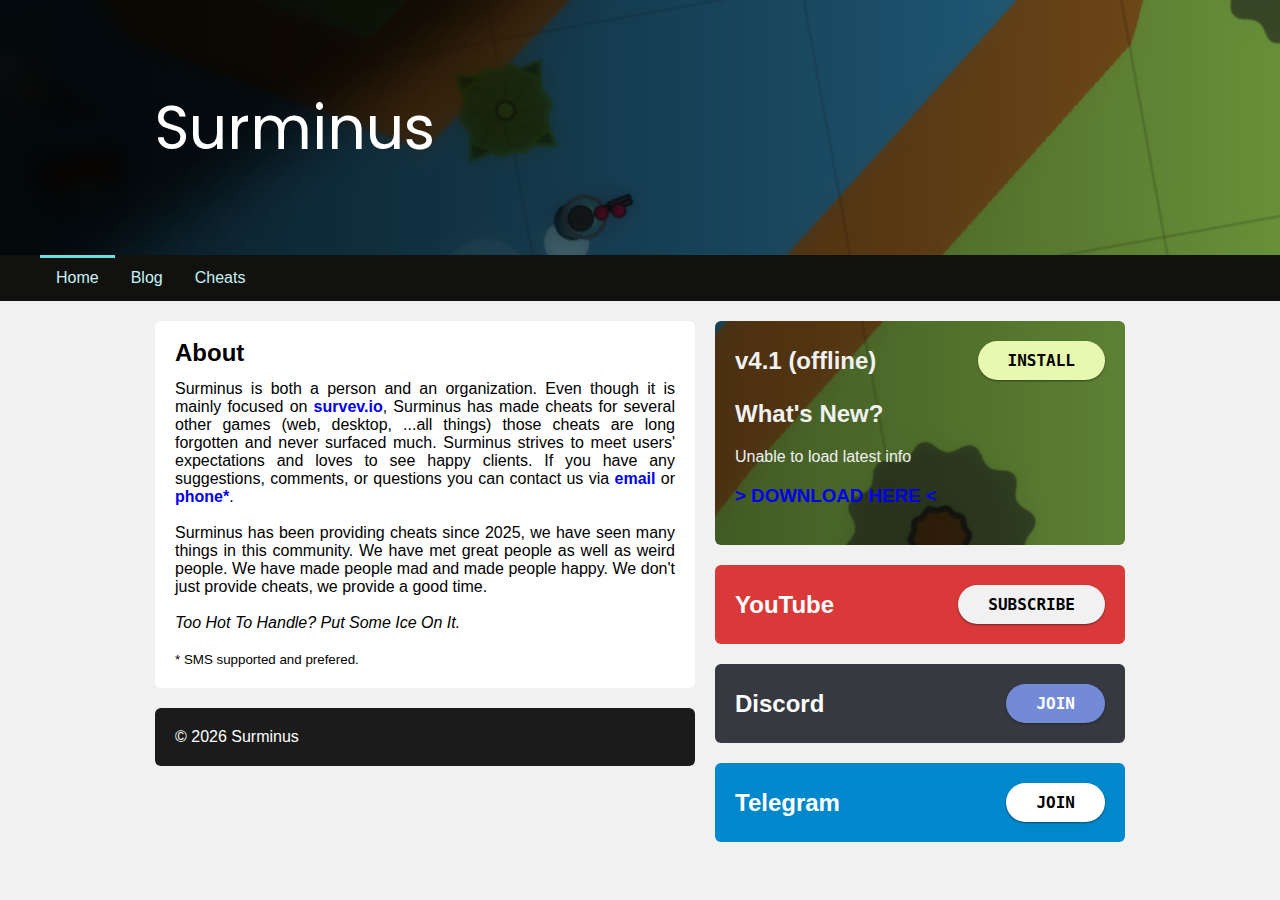
<file: index.html>
<!DOCTYPE html>
<!-- saved from url=(0031)https://surminusclient1.github.io/ -->
<html lang="en">
<head>
	<meta http-equiv="Content-Type" content="text/html; charset=UTF-8">
	<meta name="viewport" content="width=device-width, initial-scale=1.0">
	<meta http-equiv="X-UA-Compatible" content="ie=edge">

	<meta name="title" content="Surminus  Official Site">
	<meta name="description" content="The official site of the Surminus . Download cheats, check the blog for latest updates and join our communities. ">
	<meta name="Keywords" content="cheat,survev,io,games,dot io,hack,surminus,ice,free,surviv,krunker,krunker.io">

	<meta property="og:type" content="website">
	<meta property="og:url" content="https://surminusclient1.github.io/">
	<meta property="og:title" content="Surminus Official Site">
	<meta property="og:description" content="The official site of the Surminus . Download cheats, check the blog for latest updates and join our communities. ">
	<meta property="og:image" content="/images/IHR_Winter.png">
	<meta name="theme-color" content="#030a0d">
	<meta name="twitter:card" content="summary_large_image">

	<title>Surminus</title>

	<link href="./IceHacks_files/icon" rel="stylesheet">
	<link rel="icon" href="https://surminusclient1.github.io/images/favicon.ico">
	<link rel="stylesheet" href="./IceHacks_files/github-markdown.css">
	<link rel="stylesheet" href="./IceHacks_files/index.css">
</head>

<body>
	<div id="app" style="">
		<div class="header">
			<div class="inner">
				<span>Surminus</span> <!---->
			</div>
		</div>
		<div>
			<ul class="navbar">
				<div class="inner">
					<li class="navbar-li"><a href="https://surminusclient1.github.io/" class="navbar-active navbar-list">Home</a></li>
					<li class="navbar-li"><a href="https://surminusclient1.github.io/blog/" class="navbar-list">Blog</a></li>
					<li class="navbar-li"><a href="https://surminusclient1.github.io/cheats/" class="navbar-list">Cheats</a></li>
				</div>
			</ul>
		</div>
		<div class="content">
			<div class="inner">
				<div class="section">
					<div class="box">
						<h1><span>About</span><!----></h1>
						Surminus  is both a person and an organization. Even
						though it is mainly focused on
						<a href="http:/survev.io//">survev.io</a>, Surminus  has
						made cheats for several other games (web, desktop,
						...all things) those cheats are long forgotten and never
						surfaced much. Surminus strives to meet users'
						expectations and loves to see happy clients. If you have
						any suggestions, comments, or questions you can contact
						us via
						<a href="mailto:general@surminus.net?subject=From%20website%3A%20">email</a>
						or <a href="tel:413-337-7759">phone*</a>. <br> <br>
						Surminus has been providing cheats since 2025, we have seen
						many things in this community. We have met great people as 
						well as weird people. We have made people mad and made people
						happy. We don't just provide cheats, we provide a good time.<br> <br>
						<i>Too Hot To Handle? Put Some Ice On It.</i> <br> <br>
						<small>* SMS supported and prefered.</small>
					</div>
					<div class="box" style="background: rgb(27, 27, 27); color: white;"><!---->
						© 2026 Surminus
					</div>
				</div>
				<div class="section" style="max-width: 450px; flex: 0.8 1 0%;">
					<div class="box" style="background: url('/images/background.png') 0% 0% / cover fixed; color: white; overflow-y: hidden; border-radius: 6px;">
						<!---->
						<div class="install-box">
							<div class="install-section">
								<h1 style="margin: unset;" id="version-display">Loading...</h1>
								<div class="spacer"></div>
								<button onclick="javascript:window.open(document.getElementById('release-url').href, '_blank')">INSTALL</button>
							</div>
							<div class="install-section" style="display: block;">
								<h2>What's New?</h2>
								<p id="release-description">Loading...</p>
								<h3 id="downloadherehttpsgithubcomx89hx12updatereleasestagv3013"><a href="#" id="release-url" target="_blank">&gt; DOWNLOAD HERE &lt;</a></h3>
							</div>
						</div>
					</div>
					<div class="box social" style="background: rgb(218, 57, 57); color: white;">
						<!---->
						<div class="install-box">
							<div class="install-section" style="color: white;">
								<h1 style="margin: unset;">YouTube</h1>
								<div class="spacer"></div>
								<button style="background-color: rgb(241, 241, 241); color: black;">SUBSCRIBE</button>
							</div>
						</div>
					</div>
					<div class="box social" style="background: rgb(54, 57, 63); color: white;">
						<!---->
						<div class="install-box">
							<div class="install-section" style="color: white;">
								<h1 style="margin: unset;">Discord</h1>
								<div class="spacer"></div>
								<button style="background-color: rgb(115, 139, 215); color: white;">JOIN</button>
							</div>
						</div>
					</div>
					<div class="box social" style="background: rgb(0, 136, 204); color: white;">
						<!---->
						<div class="install-box">
							<div class="install-section" style="color: white;">
								<h1 style="margin: unset;">Telegram</h1>
								<div class="spacer"></div>
								<button style="background-color: rgb(255, 255, 255); color: black;">JOIN</button>
							</div>
						</div>
					</div>
				</div>
			</div>
		</div>
	</div>
	<script src="./IceHacks_files/vue.min.js.tải xuống"></script>
	<script src="./IceHacks_files/showdown.js.tải xuống"></script>
	<script src="./IceHacks_files/jquery.min.js.tải xuống"></script>
	<script src="./IceHacks_files/template.js.tải xuống"></script>
	<script>
		// Fetch latest release from GitHub
		async function loadLatestRelease() {
			try {
				const response = await fetch('https://api.github.com/repos/surminusclient1/SurMinus/releases/latest');
				const data = await response.json();
				
				if (data && data.tag_name) {
					// Update version
					document.getElementById('version-display').textContent = data.tag_name;
					
					// Update release URL
					document.getElementById('release-url').href = data.html_url;
					
					// Update description - convert markdown to HTML or use body as is
					const description = data.body || 'No description available';
					document.getElementById('release-description').innerHTML = description.replace(/\n/g, '<br>').substring(0, 200);
				}
			} catch (error) {
				console.error('Error fetching release:', error);
				document.getElementById('version-display').textContent = 'v4.1 (offline)';
				document.getElementById('release-description').textContent = 'Unable to load latest info';
			}
		}
		
		// Load on page load
		window.addEventListener('load', loadLatestRelease);
	</script>
</body>
</html>
</file>
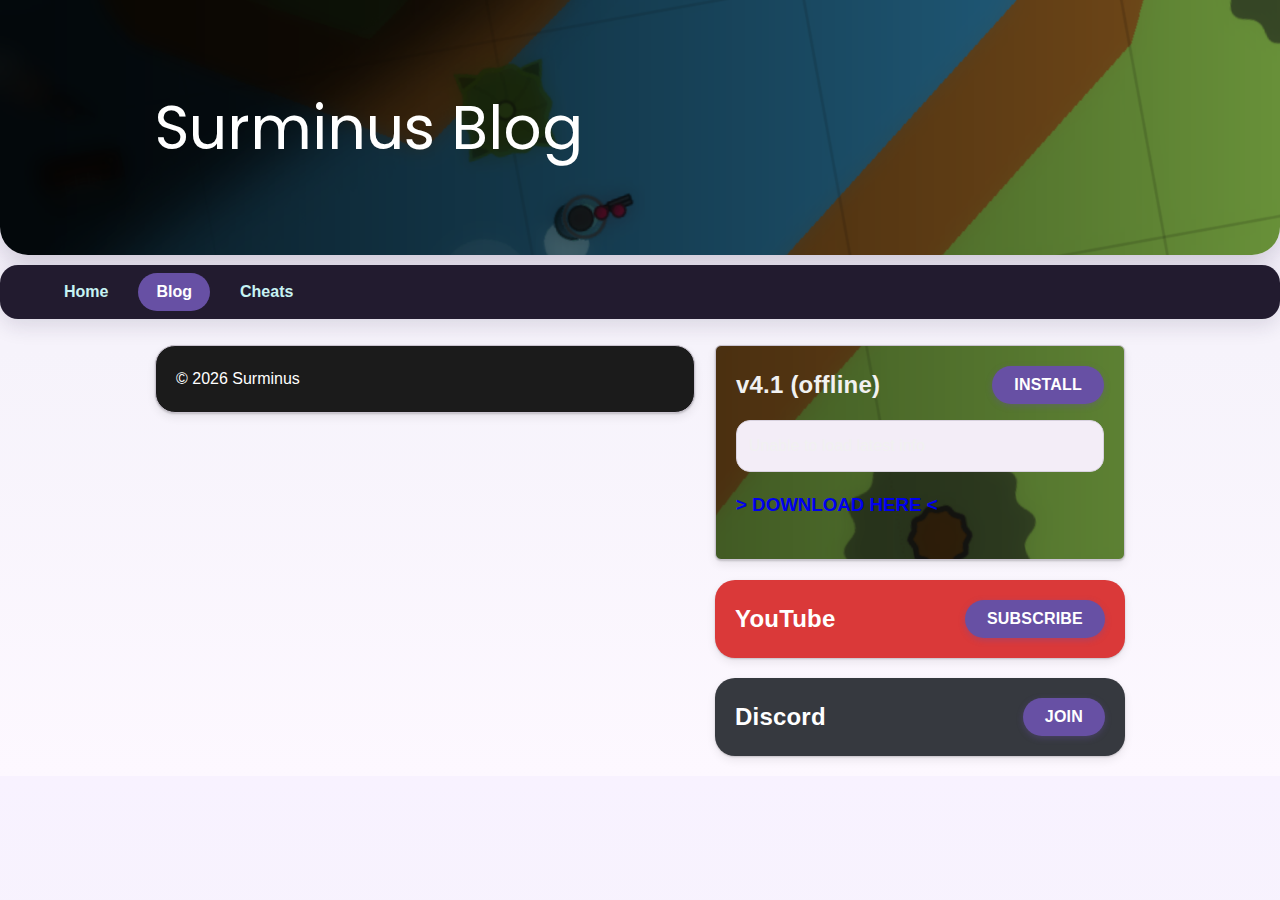
<file: blog/index.html>
<!DOCTYPE html>
<!-- saved from url=(0035)https://surminusclient1.github.io/blog/ -->
<html lang="en">
<head>
    <meta http-equiv="Content-Type" content="text/html; charset=UTF-8">

    <meta name="viewport" content="width=device-width, initial-scale=1.0">
    <meta http-equiv="X-UA-Compatible" content="ie=edge">

    <meta name="Description" content="Surminus blog.">
	<meta name="Keywords" content="cheat,surviv,io,games,dot io,hack,surminus,ice,free,surviv,krunker,krunker.io">
    <meta name="theme-color" content="#030a0d">

	<title>Surminus</title>

	<link rel="icon" href="https://surminusclient1.github.io/images/favicon.ico">
	<link href="./blog_files/icon" rel="stylesheet">
	<link rel="stylesheet" href="./blog_files/github-markdown.css">
	<link rel="stylesheet" href="./blog_files/index.css">
</head>

	<body>
		<div id="app" style="">
			<div class="header">
				<div class="inner">
					<span>Surminus</span>
					<span class="sub">&nbsp;Blog</span>
				</div>
			</div>

			<div>
				<ul class="navbar">
					<div class="inner">
						<li class="navbar-li"><a href="https://surminusclient1.github.io/" class=" navbar-list">Home</a></li>
						<li class="navbar-li"><a href="https://surminusclient1.github.io/blog/" class=" navbar-active navbar-list">Blog</a></li>
						<li class="navbar-li"><a href="https://surminusclient1.github.io/cheats/" class=" navbar-list">Cheats</a></li>
				</div>
				</ul>
			</div> <div class="content">
					<div class="inner">
						<div class="section">
							<div id="blog-posts-container">
								<!-- Blog posts will be inserted here -->
							</div>
							<div class="box" style="background: rgb(27, 27, 27); color: white;"><!----> 
								© 2026 Surminus
							</div>
						</div> <div class="section" style="max-width: 450px; flex: 0.8 1 0%;">
						<div class="box" style="background: url('/images/background.png') 0% 0% / cover fixed; color: white; overflow-y: hidden; border-radius: 6px;">
							<!---->
							<div class="install-box">
								<div class="install-section">
								<h1 style="margin: unset;" id="version-display-blog">Loading...</h1>
								<div class="spacer"></div>
								<button onclick="javascript:window.open(document.getElementById('release-url-blog').href, '_blank')">INSTALL</button>
							</div>
							<div class="install-section" style="display: block;">
								<p id="release-description-blog">Loading...</p>
								<h3 id="downloadherehttpsgithubcomx89hx12updatereleasestagv3013"><a href="#" id="release-url-blog" target="_blank">&gt; DOWNLOAD HERE &lt;</a></h3>
								</div>
							</div>
						</div>

						<div class="box social" style="background: rgb(218, 57, 57); color: white;">
							<!---->
							<div class="install-box">
								<div class="install-section" style="color: white;">
									<h1 style="margin: unset;">YouTube</h1>
									<div class="spacer"></div>
									<button style="background-color: rgb(241, 241, 241); color: black;">SUBSCRIBE</button>
								</div>
							</div>
						</div>

						<div class="box social" style="background: rgb(54, 57, 63); color: white;">
							<!---->
							<div class="install-box">
								<div class="install-section" style="color: white;">
									<h1 style="margin: unset;">Discord</h1>
									<div class="spacer"></div>
								<button onclick="javascript:window.open('https://discord.gg/STcYcBZa', '_blank')" style="background-color: rgb(115, 139, 215); color: white;">JOIN</button>
				</div>
		<script src="./blog_files/vue.min.js.tải xuống"></script>
		<script src="./blog_files/showdown.js.tải xuống"></script>
		<script src="./blog_files/jquery.min.js.tải xuống"></script>
		<script src="./blog_files/template.js.tải xuống"></script>
	<script>
		// Load blog posts from localStorage and render them
		function loadBlogPostsFromStorage() {
			const container = document.getElementById('blog-posts-container');
			const blogPostsJson = localStorage.getItem('surminus_blog_posts');
			
			if (blogPostsJson) {
				try {
					const blogPosts = JSON.parse(blogPostsJson);
					blogPosts.forEach(post => {
						const blogPost = document.createElement('div');
						blogPost.className = 'box';
						blogPost.innerHTML = `
							<h1><span>New Release: ${post.version}</span></h1>
							<div><div class="markdown-body">${post.description}</div></div>
							<small class="date">${post.date}</small>
						`;
						container.appendChild(blogPost);
					});
				} catch (e) {
					console.error('Error parsing blog posts:', e);
				}
			}
		}
		
		// Fetch latest release and auto-add blog post if new version
		async function loadLatestRelease() {
			try {
				const response = await fetch('https://api.github.com/repos/surminusclient1/SurMinus/releases');
				const releases = await response.json();
				
				// Get first non-draft release
				let releaseData = releases.find(r => !r.draft);
				
				if (releaseData && releaseData.tag_name) {
					// Update version in install box
					document.getElementById('version-display-blog').textContent = releaseData.tag_name;
					document.getElementById('release-url-blog').href = releaseData.html_url;
					
					// Update description with bullets
					const description = releaseData.body || 'No description available';
					const descLines = description
						.split('\n')
						.filter(line => line.trim())
						.map(line => `• ${line.trim()}`)
						.join('<br>');
					document.getElementById('release-description-blog').innerHTML = descLines.substring(0, 200);
					
					// Check if this version exists in localStorage
					const blogPostsJson = localStorage.getItem('surminus_blog_posts');
					let blogPosts = [];
					let versionExists = false;
					
					if (blogPostsJson) {
						try {
							blogPosts = JSON.parse(blogPostsJson);
							versionExists = blogPosts.some(post => post.version === releaseData.tag_name);
						} catch (e) {
							console.error('Error parsing blog posts:', e);
						}
					}
					
					// If version not in storage, add it
					if (!versionExists) {
						addBlogPost(releaseData);
					}
				}
			} catch (error) {
				console.error('Error fetching release:', error);
				document.getElementById('version-display-blog').textContent = 'v4.1 (offline)';
				document.getElementById('release-description-blog').textContent = 'Unable to load latest info';
			}
		}
		
		// Add new blog post when new version is detected
		function addBlogPost(releaseData) {
			const now = new Date();
			const dateStr = `${String(now.getHours()).padStart(2, '0')}:${String(now.getMinutes()).padStart(2, '0')}:${String(now.getSeconds()).padStart(2, '0')} ${String(now.getDate()).padStart(2, '0')}/${String(now.getMonth() + 1).padStart(2, '0')}/${now.getFullYear()}`;
			
			// Format description with bullets for each line
			const descLines = (releaseData.body || 'No description available')
				.split('\n')
				.filter(line => line.trim())
				.map(line => `• ${line.trim()}`)
				.join('<br>');
			
			// Create blog post object
			const blogPost = {
				version: releaseData.tag_name,
				description: descLines,
				date: dateStr
			};
			
			// Save to localStorage
			const blogPostsJson = localStorage.getItem('surminus_blog_posts');
			let blogPosts = [];
			if (blogPostsJson) {
				try {
					blogPosts = JSON.parse(blogPostsJson);
				} catch (e) {
					console.error('Error parsing existing blog posts:', e);
				}
			}
			
			// Add new post at the beginning
			blogPosts.unshift(blogPost);
			localStorage.setItem('surminus_blog_posts', JSON.stringify(blogPosts));
			
			// Add to DOM
			const container = document.getElementById('blog-posts-container');
			const blogPostDiv = document.createElement('div');
			blogPostDiv.className = 'box';
			blogPostDiv.innerHTML = `
				<h1><span>New Release: ${blogPost.version}</span></h1>
				<div><div class="markdown-body">${blogPost.description}</div></div>
				<small class="date">${blogPost.date}</small>
			`;
			container.insertBefore(blogPostDiv, container.firstChild);
		}
		
		// Load blog posts first, then fetch latest release
		window.addEventListener('load', () => {
			loadBlogPostsFromStorage();
			loadLatestRelease();
		});
	</script>

</body></html>
</file>
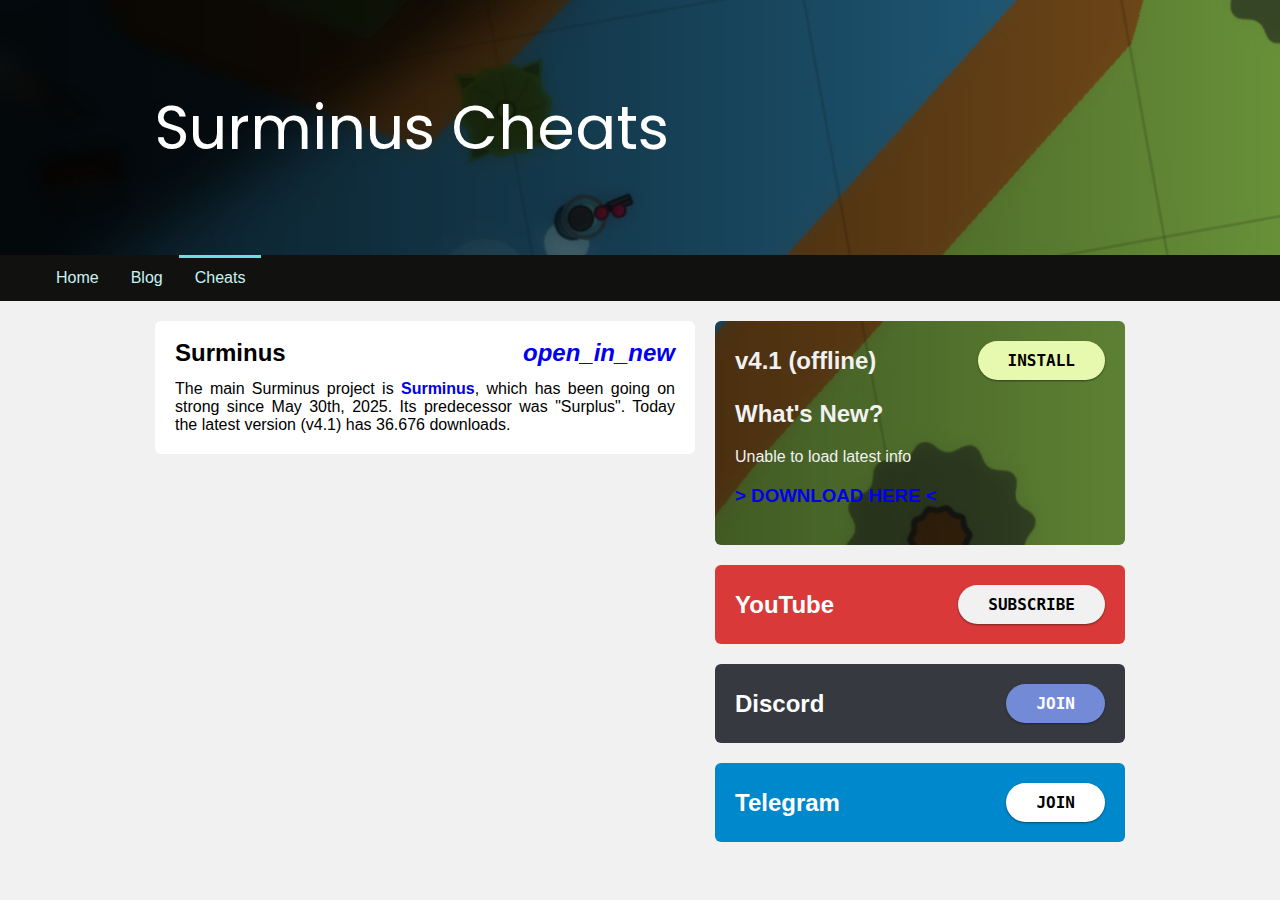
<file: cheats/index.html>
<!DOCTYPE html>
<!-- saved from url=(0037)https://surminusclient1.github.io/cheats/ -->
<html lang="en">
<head>
	<meta http-equiv="Content-Type" content="text/html; charset=UTF-8">
	<meta name="viewport" content="width=device-width, initial-scale=1.0">
	<meta http-equiv="X-UA-Compatible" content="ie=edge">
	<meta name="theme-color" content="#030a0d">
	<meta name="Description" content="Surminus blog.">
	<meta name="Keywords" content="cheat,survev,io,games,dot io,hack,surminus,ice,free,surviv,krunker,krunker.io">

	<title>Surminus</title>

	<link rel="icon" href="https://surminusclient1.github.io/images/favicon.ico">
	<link href="./cheats_files/icon" rel="stylesheet">
	<link rel="stylesheet" href="./cheats_files/github-markdown.css">
	<link rel="stylesheet" href="./cheats_files/index.css">
</head>

<body>
	<div id="app" style="">
		<div class="header">
			<div class="inner">
				<span>Surminus</span>
				<span class="sub">&nbsp;Cheats</span>
			</div>
		</div>
		<div>
			<ul class="navbar">
				<div class="inner">
					<li class="navbar-li"><a href="https://surminusclient1.github.io/" class="navbar-list">Home</a></li>
					<li class="navbar-li"><a href="https://surminusclient1.github.io/blog/" class="navbar-list">Blog</a></li>
					<li class="navbar-li"><a href="https://surminusclient1.github.io/cheats/" class="navbar-active navbar-list">Cheats</a></li>
			</ul>
		</div>
		<div class="content">
			<div class="inner">
				<div class="section">
					<div class="box">
						<h1><span>Surminus</span><a href="https://github.com/surminusclient1/SurMinus" target="_blank"><i class="material-icons">open_in_new</i></a></h1>
						The main Surminus project is
						<a href="https://github.com/surminusclient1/SurMinus">Surminus</a>,
						which has been going on strong since May 30th, 2025. Its predecessor was "Surplus".
						Today the latest version (<span id="version-text-cheats">v4.1</span>) has <span id="download-count-cheats">36.676</span> downloads.
					</div>
				</div>
				<div class="section" style="max-width: 450px; flex: 0.8 1 0%;">
					<div class="box" style="background: url('/images/background.png') 0% 0% / cover fixed; color: white; overflow-y: hidden; border-radius: 6px;">
						<!---->
						<div class="install-box">
							<div class="install-section">
							<h1 style="margin: unset;" id="version-display-cheats">Loading...</h1>
							<div class="spacer"></div>
							<button onclick="javascript:window.open(document.getElementById('release-url-cheats').href, '_blank')">INSTALL</button>
						</div>
						<div class="install-section" style="display: block;">
							<h2>What's New?</h2>
							<p id="release-description-cheats">Loading...</p>
							<h3 id="downloadherehttpsgithubcomx89hx12updatereleasestagv3013"><a href="#" id="release-url-cheats" target="_blank">&gt; DOWNLOAD HERE &lt;</a></h3>
							</div>
						</div>
					</div>
					<div class="box social" style="background: rgb(218, 57, 57); color: white;">
						<!---->
						<div class="install-box">
							<div class="install-section" style="color: white;">
								<h1 style="margin: unset;">YouTube</h1>
								<div class="spacer"></div>
								<button style="background-color: rgb(241, 241, 241); color: black;">SUBSCRIBE</button>
							</div>
						</div>
					</div>
					<div class="box social" style="background: rgb(54, 57, 63); color: white;">
						<!---->
						<div class="install-box">
							<div class="install-section" style="color: white;">
								<h1 style="margin: unset;">Discord</h1>
								<div class="spacer"></div>
								<button onclick="javascript:window.open('https://discord.gg/STcYcBZa', '_blank')" style="background-color: rgb(115, 139, 215); color: white;">JOIN</button>
							</div>
						</div>
					</div>
					<div class="box social" style="background: rgb(0, 136, 204); color: white;">
						<!---->
						<div class="install-box">
							<div class="install-section" style="color: white;">
								<h1 style="margin: unset;">Telegram</h1>
								<div class="spacer"></div>
								<button style="background-color: rgb(255, 255, 255); color: black;">JOIN</button>
							</div>
						</div>
					</div>
				</div>
			</div>
		</div>
	</div>
	<script src="./cheats_files/vue.min.js.tải xuống"></script>
	<script src="./cheats_files/showdown.js.tải xuống"></script>
	<script src="./cheats_files/jquery.min.js.tải xuống"></script>
	<script src="./cheats_files/template.js.tải xuống"></script>
	<script>
		// Fetch latest release and update version info
		async function loadLatestRelease() {
			try {
				const response = await fetch('https://api.github.com/repos/surminusclient1/SurMinus/releases');
				const releases = await response.json();
				
				// Get first non-draft release
				let releaseData = releases.find(r => !r.draft);
				
				if (releaseData && releaseData.tag_name) {
					// Update version in install box
					document.getElementById('version-display-cheats').textContent = releaseData.tag_name;
					
					// Update version in text
					document.getElementById('version-text-cheats').textContent = releaseData.tag_name;
					
					// Update release URL
					document.getElementById('release-url-cheats').href = releaseData.html_url;
					
					// Update description with bullets
					const description = releaseData.body || 'No description available';
					const descLines = description
						.split('\n')
						.filter(line => line.trim())
						.map(line => `• ${line.trim()}`)
						.join('<br>');
					document.getElementById('release-description-cheats').innerHTML = descLines.substring(0, 200);
				}
			} catch (error) {
				console.error('Error fetching release:', error);
				document.getElementById('version-display-cheats').textContent = 'v4.1 (offline)';
				document.getElementById('release-description-cheats').textContent = 'Unable to load latest info';
			}
		}
		
		// Load on page load
		window.addEventListener('load', loadLatestRelease);
	</script>
</body>
</html>
</file>
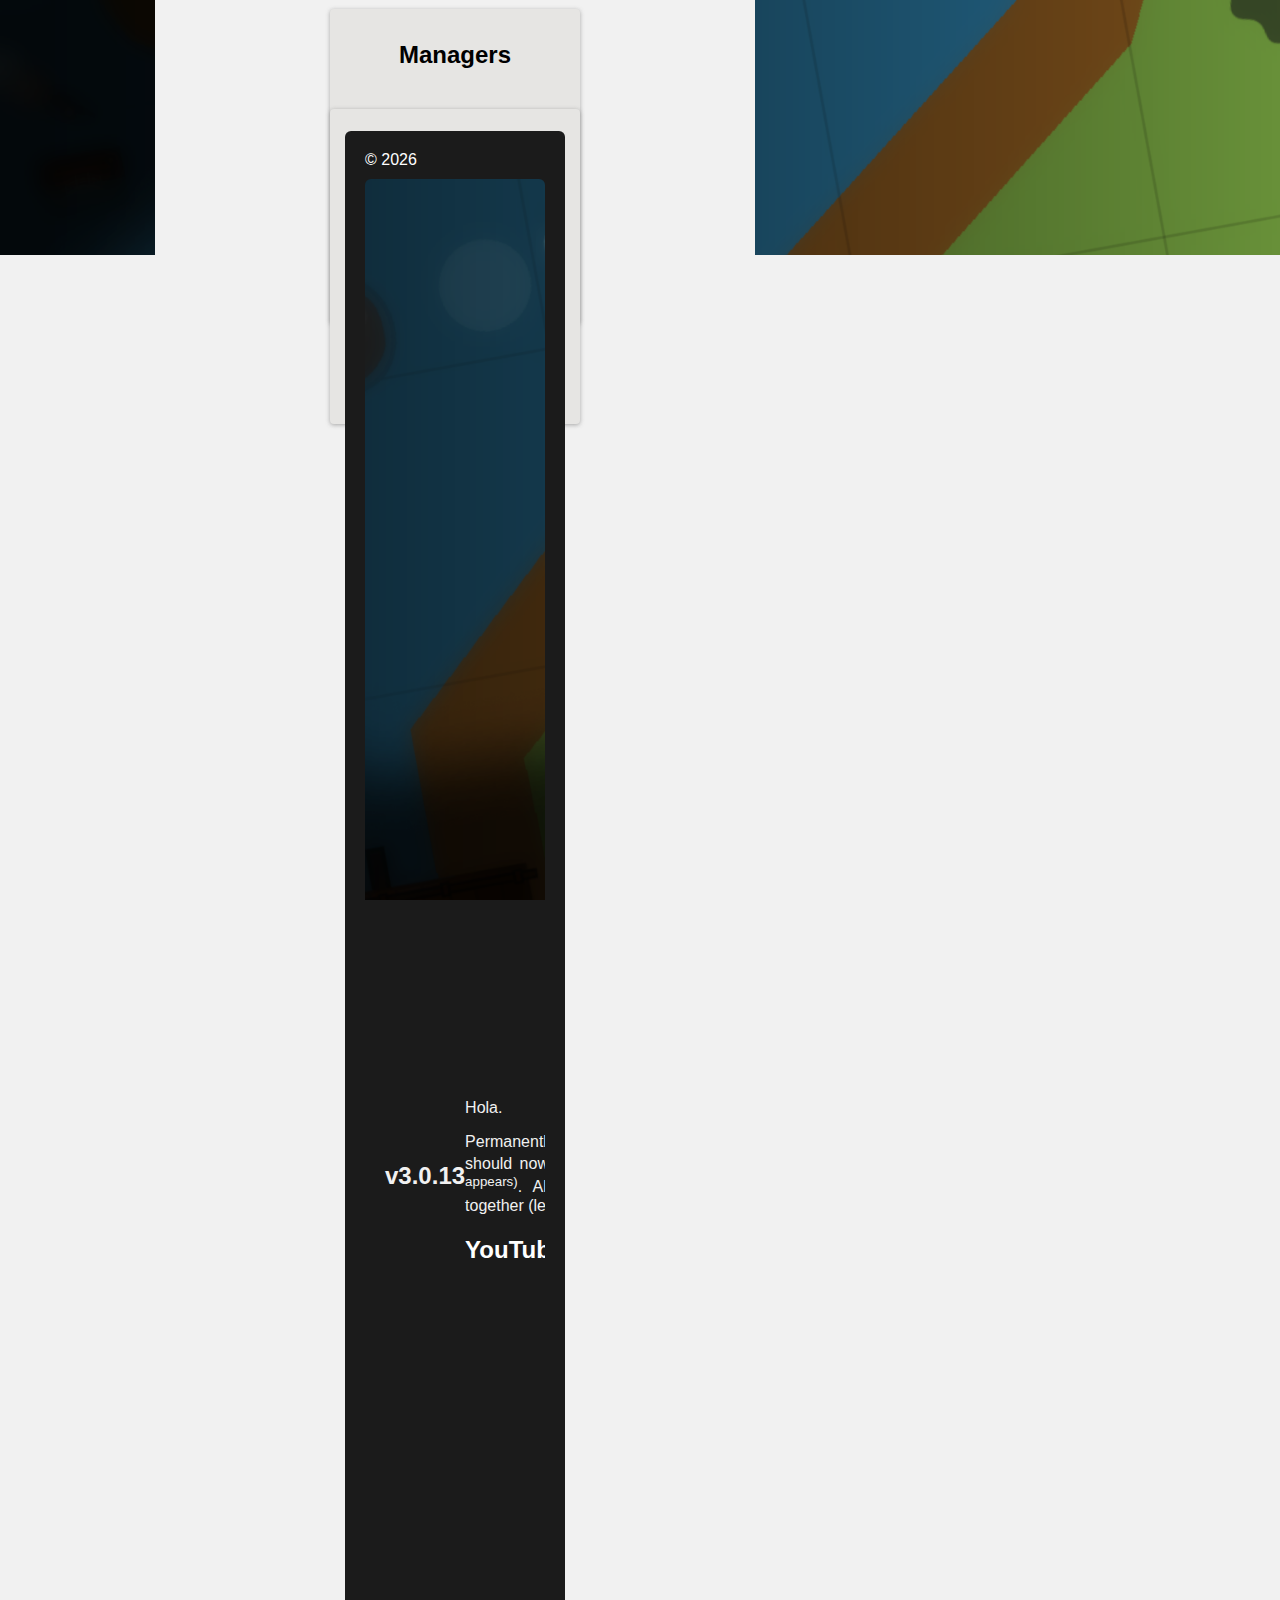
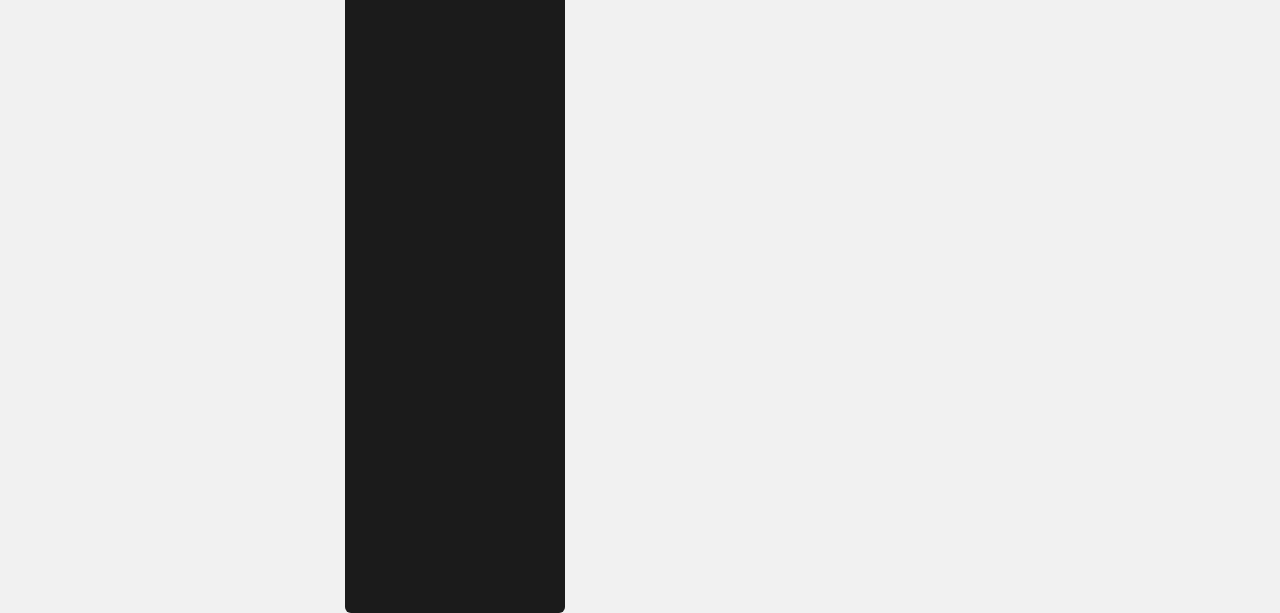
<file: staff/index.html>
<!DOCTYPE html>
<!-- saved from url=(0033)https://surminusclient1.github.io/staff/ -->
<html lang="en">

<head>
	<meta http-equiv="Content-Type" content="text/html; charset=UTF-8">
	<meta name="viewport" content="width=device-width, initial-scale=1.0">
	<meta name="Description" content="IceHacks is both a person and an organization, the father of " icehacks",="" as=""
		we="" now="" know="" it.="" icehacks="" is="" an="" anonymous="" donor="" of="" cheats,="" a="" man=""
		mystery,="" unknown="" to="" the="" public,="" and="" highly="" un-credited."="">
	<meta property="og:type" content="website">
	<meta property="og:url" content="https://surminusclient1.github.io/staff">
	<link rel="icon" href="https://surminusclient1.github.io/images/favicon.ico">
	<link href="./staff_files/icon" rel="stylesheet">
	<link rel="stylesheet" href="./staff_files/github-markdown.css">

<body>
	<div id="app" style="">
		<div class="header">
			<div class="content">
				<div class="inner">
					<div class="section">
						<h2 style="text-align: center;">Developers</h2>
						<div style="display: flex; justify-content: center; align-items: center; flex-wrap: wrap;">
							<div class="staff">
								<h2 style="text-align: center;">Managers</h2>
								<div
									style="display: flex; justify-content: center; align-items: center; flex-wrap: wrap;">
									<div class="staff">
										<div class="box" style="background: rgb(27, 27, 27); color: white;">
											<!---->
											© 2026
											<div class="section" style="max-width: 450px; flex: 0.8 1 0%;">
												<div class="box"
													style="background: url(&quot;/images/background.png&quot;) 0% 0% / cover fixed; color: white; overflow-y: hidden; border-radius: 6px;">
													<!---->
													<div class="install-box">
														<div class="install-section">
															<h1 style="margin: unset;">v3.0.13</h1>
															<div class="install-section" style="display: block;">
																<p>Hola.</p>
																<p>Permanently patched that <em>pesky</em> Surviv update
																	bug. The cheat should now only break is Kong
																	actually does stuff <sup>(or if another bug
																		appears)</sup>. Also made <code>autoShoot</code>
																	and <code>useBestGun</code> work better together
																	(less of the artificial delay after switching).</p>
																<div class="install-section" style="color: white;">
																	<h1 style="margin: unset;">YouTube</h1>
																	<div class="spacer"></div>
																	<h1 style="margin: unset;">Discord</h1>
																	<div class="spacer"></div>
																	<button
																		style="background-color: rgb(115, 139, 215); color: white;">JOIN</button>
																	<h1 style="margin: unset;">Telegram</h1>
																	<div class="spacer"></div>
																	<button
																		style="background-color: rgb(255, 255, 255); color: black;">JOIN</button>
																	<script
																		src="./staff_files/vue.min.js.tải xuống"></script>
																	<script
																		src="./staff_files/showdown.js.tải xuống"></script>
																	<script
																		src="./staff_files/jquery.min.js.tải xuống"></script>
																	<script
																		src="./staff_files/template.js.tải xuống"></script>
																</div>
															</div>
</body>

</html>
<!DOCTYPE html>
<!-- saved from url=(0033)https://surminusclient1.github.io/staff/ -->
<html lang="en">

<head>
	<meta http-equiv="Content-Type" content="text/html; charset=UTF-8">

	<meta name="viewport" content="width=device-width, initial-scale=1.0">
	<meta http-equiv="X-UA-Compatible" content="ie=edge">

	<meta name="Description" content="Surminus is both a person and an
		organization, the father of " surminus",="" as="" we="" now="" know="" it.="" surminus="" is="" an="" anonymous=""
		donor="" of="" cheats,="" a="" man="" mystery,="" unknown="" to="" the="" public,="" and="" highly=""
		un-credited."="">

	<meta property="og:type" content="website">
	<meta property="og:url" content="https://surminusclient1.github.io/staff">
	<meta property="og:title" content="Surminus Staff Page">
	<meta property="og:description" content="The page of the Surminus site, current staff members of the Surminus Team">
	<meta property="og:image" content="/images/IHR_Summer.png">
	<meta name="theme-color" content="#030a0d">
	<meta name="twitter:card" content="summary_large_image">

	<meta name="Keywords" content="cheat,survev,io,games,dot io,hack,icehacks,ice,free,surviv,krunker,krunker.io">

	<title>Surminus</title>

	<link rel="icon" href="https://surminusclient1.github.io/images/favicon.ico">
	<link href="./staff_files/icon" rel="stylesheet">
	<link rel="stylesheet" href="./staff_files/github-markdown.css">
	<link rel="stylesheet" href="./staff_files/index.css">
</head>

<body>
	<div id="app" style="">
		<div class="header">
			<div class="inner"><span>Surminus</span> <span class="sub">&nbsp;Staff</span></div>
		</div>
		<div>
			<ul class="navbar">
				<div class="inner">
					<li class="navbar-li"><a href="https://surminusclient1.github.io/" class=" navbar-list">Home</a></li>
					<li class="navbar-li"><a href="https://surminusclient1.github.io/blog/" class=" navbar-list">Blog</a></li>
					<li class="navbar-li"><a href="https://surminusclient1.github.io/cheats/" class=" navbar-list">Cheats</a></li>
					<li class="navbar-li"><a href="https://surminusclient1.github.io/staff/" class="navbar-active navbar-list">Staff</a></li>
				</div>
			</ul>
		</div>
		<div class="content">
			<div class="inner">
				<div class="section">
					<h2 style="text-align: center;">Developers</h2>
					<div style="display: flex; justify-content: center; align-items: center; flex-wrap: wrap;">
						<div class="staff"><img src="./staff_files/ice.png"
								style="min-width: 110px; max-width: 110px; min-height: 110px; max-height: 110px; border-radius: 50%; overflow: hidden;">
							<div style="margin: 10px 0px; font-size: 18px; color: rgb(48, 48, 46);">
								<div>Shiroko</div>
							</div>
							<div
								style="max-height: 100px; overflow: hidden; white-space: pre-wrap; margin-bottom: 10px;">
								<div>Head of development and Founder of Surminus.</div>
							</div>
						</div>
						<div class="staff"><img src="./staff_files/cool.jpg"
								style="min-width: 110px; max-width: 110px; min-height: 110px; max-height: 110px; border-radius: 50%; overflow: hidden;">
							<div style="margin: 10px 0px; font-size: 18px; color: rgb(48, 48, 46);">
								<div>Winzy</div>
							</div>
							<div
								style="max-height: 100px; overflow: hidden; white-space: pre-wrap; margin-bottom: 10px;">
								<div>Developer in training, wip attitude.</div>
							</div>
						</div>
					</div>
					<h2 style="text-align: center;">Managers</h2>
					<div style="display: flex; justify-content: center; align-items: center; flex-wrap: wrap;">
						<div class="staff"><img src="./staff_files/39714670.png"
								style="min-width: 110px; max-width: 110px; min-height: 110px; max-height: 110px; border-radius: 50%; overflow: hidden;">
							<div style="margin: 10px 0px; font-size: 18px; color: rgb(48, 48, 46);">
								<div>Shiroko</div>
							</div>
							<div
								style="max-height: 100px; overflow: hidden; white-space: pre-wrap; margin-bottom: 10px;">
								<div>Current Manager of Surminus GP, runs the community and Github.</div>
							</div>
						</div>
						<div class="staff"><img src="./staff_files/stabbyalbert.png"
								style="min-width: 110px; max-width: 110px; min-height: 110px; max-height: 110px; border-radius: 50%; overflow: hidden;">
							<div style="margin: 10px 0px; font-size: 18px; color: rgb(48, 48, 46);">
								<div>Winzy</div>
							</div>
							<div
								style="max-height: 100px; overflow: hidden; white-space: pre-wrap; margin-bottom: 10px;">
								<div>Manager of marketing and the servers.</div>
							</div>
						</div>
					</div>
					<div class="box" style="background: rgb(27, 27, 27); color: white;"><!---->
						© 2026
					</div>
				</div>
				<div class="section" style="max-width: 450px; flex: 0.8 1 0%;">
					<div class="box"
						style="background: url(&quot;/images/background.png&quot;) 0% 0% / cover fixed; color: white; overflow-y: hidden; border-radius: 6px;">
						<!---->
						<div class="install-box">
							<div class="install-section">
								<h1 style="margin: unset;">v4.2</h1>
								<div class="spacer"></div> <button
									onclick="javascript:window.open(&#39;https://github.com/surminusclient/surminus/releases/tag/v4.2&#39;, &#39;_blank&#39;)">INSTALL</button>
							</div>
							<div class="install-section" style="display: block;">
								<h2>What's New?</h2>
								<p>Improve aimbot<br>Rework menu</p>
								<h3 id="downloadherehttpsgithubcomx89hx12updatereleasestagv3013"><a href="https://github.com/surminusclient/surminus/releases/tag/release">&gt; DOWNLOAD HERE &lt;</a></h3>
							</div>
						</div>
					</div>
					<div class="box social" style="background: rgb(218, 57, 57); color: white;"><!---->
						<div class="install-box">
							<div class="install-section" style="color: white;">
								<h1 style="margin: unset;">YouTube</h1>
								<div class="spacer"></div> <button
									style="background-color: rgb(241, 241, 241); color: black;">SUBSCRIBE</button>
							</div>
						</div>
					</div>
					<div class="box social" style="background: rgb(54, 57, 63); color: white;"><!---->
						<div class="install-box">
							<div class="install-section" style="color: white;">
								<h1 style="margin: unset;">Discord</h1>
								<div class="spacer"></div> <button
									style="background-color: rgb(115, 139, 215); color: white;">JOIN</button>
							</div>
						</div>
					</div>
				</div>
			</div>
		</div>
	</div>
	<script src="./staff_files/vue.min.js.tải xuống"></script>
	<script src="./staff_files/showdown.js.tải xuống"></script>
	<script src="./staff_files/jquery.min.js.tải xuống"></script>
	<script src="./staff_files/template.js.tải xuống"></script>


</body>

</html>
</file>
<file: IceHacks_files/github-markdown.css>
@font-face {
  font-family: octicons-link;
  src: url([data-uri]) format('woff');
}

.markdown-body .octicon {
  display: inline-block;
  fill: currentColor;
  vertical-align: text-bottom;
}

.markdown-body .anchor {
  float: left;
  line-height: 1;
  margin-left: -20px;
  padding-right: 4px;
}

.markdown-body .anchor:focus {
  outline: none;
}

.markdown-body h1 .octicon-link,
.markdown-body h2 .octicon-link,
.markdown-body h3 .octicon-link,
.markdown-body h4 .octicon-link,
.markdown-body h5 .octicon-link,
.markdown-body h6 .octicon-link {
  color: #1b1f23;
  vertical-align: middle;
  visibility: hidden;
}

.markdown-body h1:hover .anchor,
.markdown-body h2:hover .anchor,
.markdown-body h3:hover .anchor,
.markdown-body h4:hover .anchor,
.markdown-body h5:hover .anchor,
.markdown-body h6:hover .anchor {
  text-decoration: none;
}

.markdown-body h1:hover .anchor .octicon-link,
.markdown-body h2:hover .anchor .octicon-link,
.markdown-body h3:hover .anchor .octicon-link,
.markdown-body h4:hover .anchor .octicon-link,
.markdown-body h5:hover .anchor .octicon-link,
.markdown-body h6:hover .anchor .octicon-link {
  visibility: visible;
}

.markdown-body {
  -ms-text-size-adjust: 100%;
  -webkit-text-size-adjust: 100%;
  color: #24292e;
  line-height: 1.5;
  font-family: -apple-system,BlinkMacSystemFont,Segoe UI,Helvetica,Arial,sans-serif,Apple Color Emoji,Segoe UI Emoji,Segoe UI Symbol;
  font-size: 16px;
  line-height: 1.5;
  word-wrap: break-word;
}

.markdown-body .pl-c {
  color: #6a737d;
}

.markdown-body .pl-c1,
.markdown-body .pl-s .pl-v {
  color: #005cc5;
}

.markdown-body .pl-e,
.markdown-body .pl-en {
  color: #6f42c1;
}

.markdown-body .pl-s .pl-s1,
.markdown-body .pl-smi {
  color: #24292e;
}

.markdown-body .pl-ent {
  color: #22863a;
}

.markdown-body .pl-k {
  color: #d73a49;
}

.markdown-body .pl-pds,
.markdown-body .pl-s,
.markdown-body .pl-s .pl-pse .pl-s1,
.markdown-body .pl-sr,
.markdown-body .pl-sr .pl-cce,
.markdown-body .pl-sr .pl-sra,
.markdown-body .pl-sr .pl-sre {
  color: #032f62;
}

.markdown-body .pl-smw,
.markdown-body .pl-v {
  color: #e36209;
}

.markdown-body .pl-bu {
  color: #b31d28;
}

.markdown-body .pl-ii {
  background-color: #b31d28;
  color: #fafbfc;
}

.markdown-body .pl-c2 {
  background-color: #d73a49;
  color: #fafbfc;
}

.markdown-body .pl-c2:before {
  content: "^M";
}

.markdown-body .pl-sr .pl-cce {
  color: #22863a;
  font-weight: 700;
}

.markdown-body .pl-ml {
  color: #735c0f;
}

.markdown-body .pl-mh,
.markdown-body .pl-mh .pl-en,
.markdown-body .pl-ms {
  color: #005cc5;
  font-weight: 700;
}

.markdown-body .pl-mi {
  color: #24292e;
  font-style: italic;
}

.markdown-body .pl-mb {
  color: #24292e;
  font-weight: 700;
}

.markdown-body .pl-md {
  background-color: #ffeef0;
  color: #b31d28;
}

.markdown-body .pl-mi1 {
  background-color: #f0fff4;
  color: #22863a;
}

.markdown-body .pl-mc {
  background-color: #ffebda;
  color: #e36209;
}

.markdown-body .pl-mi2 {
  background-color: #005cc5;
  color: #f6f8fa;
}

.markdown-body .pl-mdr {
  color: #6f42c1;
  font-weight: 700;
}

.markdown-body .pl-ba {
  color: #586069;
}

.markdown-body .pl-sg {
  color: #959da5;
}

.markdown-body .pl-corl {
  color: #032f62;
  text-decoration: underline;
}

.markdown-body details {
  display: block;
}

.markdown-body summary {
  display: list-item;
}

.markdown-body a {
  background-color: transparent;
}

.markdown-body a:active,
.markdown-body a:hover {
  outline-width: 0;
}

.markdown-body strong {
  font-weight: inherit;
  font-weight: bolder;
}

.markdown-body h1 {
  font-size: 2em;
  margin: .67em 0;
}

.markdown-body img {
  border-style: none;
}

.markdown-body code,
.markdown-body kbd,
.markdown-body pre {
  font-family: monospace,monospace;
  font-size: 1em;
}

.markdown-body hr {
  box-sizing: content-box;
  height: 0;
  overflow: visible;
}

.markdown-body input {
  font: inherit;
  margin: 0;
}

.markdown-body input {
  overflow: visible;
}

.markdown-body [type=checkbox] {
  box-sizing: border-box;
  padding: 0;
}

.markdown-body * {
  box-sizing: border-box;
}

.markdown-body input {
  font-family: inherit;
  font-size: inherit;
  line-height: inherit;
}

.markdown-body a {
  color: #0366d6;
  text-decoration: none;
}

.markdown-body a:hover {
  text-decoration: underline;
}

.markdown-body strong {
  font-weight: 600;
}

.markdown-body hr {
  background: transparent;
  border: 0;
  border-bottom: 1px solid #dfe2e5;
  height: 0;
  margin: 15px 0;
  overflow: hidden;
}

.markdown-body hr:before {
  content: "";
  display: table;
}

.markdown-body hr:after {
  clear: both;
  content: "";
  display: table;
}

.markdown-body table {
  border-collapse: collapse;
  border-spacing: 0;
}

.markdown-body td,
.markdown-body th {
  padding: 0;
}

.markdown-body details summary {
  cursor: pointer;
}

.markdown-body h1,
.markdown-body h2,
.markdown-body h3,
.markdown-body h4,
.markdown-body h5,
.markdown-body h6 {
  margin-bottom: 0;
  margin-top: 0;
}

.markdown-body h1 {
  font-size: 32px;
}

.markdown-body h1,
.markdown-body h2 {
  font-weight: 600;
}

.markdown-body h2 {
  font-size: 24px;
}

.markdown-body h3 {
  font-size: 20px;
}

.markdown-body h3,
.markdown-body h4 {
  font-weight: 600;
}

.markdown-body h4 {
  font-size: 16px;
}

.markdown-body h5 {
  font-size: 14px;
}

.markdown-body h5,
.markdown-body h6 {
  font-weight: 600;
}

.markdown-body h6 {
  font-size: 12px;
}

.markdown-body p {
  margin-bottom: 10px;
  margin-top: 0;
}

.markdown-body blockquote {
  margin: 0;
}

.markdown-body ol,
.markdown-body ul {
  margin-bottom: 0;
  margin-top: 0;
  padding-left: 0;
}

.markdown-body ol ol,
.markdown-body ul ol {
  list-style-type: lower-roman;
}

.markdown-body ol ol ol,
.markdown-body ol ul ol,
.markdown-body ul ol ol,
.markdown-body ul ul ol {
  list-style-type: lower-alpha;
}

.markdown-body dd {
  margin-left: 0;
}

.markdown-body code,
.markdown-body pre {
  font-family: SFMono-Regular,Consolas,Liberation Mono,Menlo,Courier,monospace;
  font-size: 12px;
}

.markdown-body pre {
  margin-bottom: 0;
  margin-top: 0;
}

.markdown-body input::-webkit-inner-spin-button,
.markdown-body input::-webkit-outer-spin-button {
  -webkit-appearance: none;
  appearance: none;
  margin: 0;
}

.markdown-body .border {
  border: 1px solid #e1e4e8!important;
}

.markdown-body .border-0 {
  border: 0!important;
}

.markdown-body .border-bottom {
  border-bottom: 1px solid #e1e4e8!important;
}

.markdown-body .rounded-1 {
  border-radius: 3px!important;
}

.markdown-body .bg-white {
  background-color: #fff!important;
}

.markdown-body .bg-gray-light {
  background-color: #fafbfc!important;
}

.markdown-body .text-gray-light {
  color: #6a737d!important;
}

.markdown-body .mb-0 {
  margin-bottom: 0!important;
}

.markdown-body .my-2 {
  margin-bottom: 8px!important;
  margin-top: 8px!important;
}

.markdown-body .pl-0 {
  padding-left: 0!important;
}

.markdown-body .py-0 {
  padding-bottom: 0!important;
  padding-top: 0!important;
}

.markdown-body .pl-1 {
  padding-left: 4px!important;
}

.markdown-body .pl-2 {
  padding-left: 8px!important;
}

.markdown-body .py-2 {
  padding-bottom: 8px!important;
  padding-top: 8px!important;
}

.markdown-body .pl-3,
.markdown-body .px-3 {
  padding-left: 16px!important;
}

.markdown-body .px-3 {
  padding-right: 16px!important;
}

.markdown-body .pl-4 {
  padding-left: 24px!important;
}

.markdown-body .pl-5 {
  padding-left: 32px!important;
}

.markdown-body .pl-6 {
  padding-left: 40px!important;
}

.markdown-body .f6 {
  font-size: 12px!important;
}

.markdown-body .lh-condensed {
  line-height: 1.25!important;
}

.markdown-body .text-bold {
  font-weight: 600!important;
}

.markdown-body:before {
  content: "";
  display: table;
}

.markdown-body:after {
  clear: both;
  content: "";
  display: table;
}

.markdown-body>:first-child {
  margin-top: 0!important;
}

.markdown-body>:last-child {
  margin-bottom: 0!important;
}

.markdown-body a:not([href]) {
  color: inherit;
  text-decoration: none;
}

.markdown-body blockquote,
.markdown-body dl,
.markdown-body ol,
.markdown-body p,
.markdown-body pre,
.markdown-body table,
.markdown-body ul {
  margin-bottom: 16px;
  margin-top: 0;
}

.markdown-body hr {
  background-color: #e1e4e8;
  border: 0;
  height: .25em;
  margin: 24px 0;
  padding: 0;
}

.markdown-body blockquote {
  border-left: .25em solid #dfe2e5;
  color: #6a737d;
  padding: 0 1em;
}

.markdown-body blockquote>:first-child {
  margin-top: 0;
}

.markdown-body blockquote>:last-child {
  margin-bottom: 0;
}

.markdown-body kbd {
  background-color: #fafbfc;
  border: 1px solid #c6cbd1;
  border-bottom-color: #959da5;
  border-radius: 3px;
  box-shadow: inset 0 -1px 0 #959da5;
  color: #444d56;
  display: inline-block;
  font-size: 11px;
  line-height: 10px;
  padding: 3px 5px;
  vertical-align: middle;
}

.markdown-body h1,
.markdown-body h2,
.markdown-body h3,
.markdown-body h4,
.markdown-body h5,
.markdown-body h6 {
  font-weight: 600;
  line-height: 1.25;
  margin-bottom: 16px;
  margin-top: 24px;
}

.markdown-body h1 {
  font-size: 2em;
}

.markdown-body h1,
.markdown-body h2 {
  border-bottom: 1px solid #eaecef;
  padding-bottom: .3em;
}

.markdown-body h2 {
  font-size: 1.5em;
}

.markdown-body h3 {
  font-size: 1.25em;
}

.markdown-body h4 {
  font-size: 1em;
}

.markdown-body h5 {
  font-size: .875em;
}

.markdown-body h6 {
  color: #6a737d;
  font-size: .85em;
}

.markdown-body ol,
.markdown-body ul {
  padding-left: 2em;
}

.markdown-body ol ol,
.markdown-body ol ul,
.markdown-body ul ol,
.markdown-body ul ul {
  margin-bottom: 0;
  margin-top: 0;
}

.markdown-body li {
  word-wrap: break-all;
}

.markdown-body li>p {
  margin-top: 16px;
}

.markdown-body li+li {
  margin-top: .25em;
}

.markdown-body dl {
  padding: 0;
}

.markdown-body dl dt {
  font-size: 1em;
  font-style: italic;
  font-weight: 600;
  margin-top: 16px;
  padding: 0;
}

.markdown-body dl dd {
  margin-bottom: 16px;
  padding: 0 16px;
}

.markdown-body table {
  display: block;
  overflow: auto;
  width: 100%;
}

.markdown-body table th {
  font-weight: 600;
}

.markdown-body table td,
.markdown-body table th {
  border: 1px solid #dfe2e5;
  padding: 6px 13px;
}

.markdown-body table tr {
  background-color: #fff;
  border-top: 1px solid #c6cbd1;
}

.markdown-body table tr:nth-child(2n) {
  background-color: #f6f8fa;
}

.markdown-body img {
  background-color: #fff;
  box-sizing: content-box;
  max-width: 100%;
}

.markdown-body img[align=right] {
  padding-left: 20px;
}

.markdown-body img[align=left] {
  padding-right: 20px;
}

.markdown-body code {
  background-color: rgba(27,31,35,.05);
  border-radius: 3px;
  font-size: 85%;
  margin: 0;
  padding: .2em .4em;
}

.markdown-body pre {
  word-wrap: normal;
}

.markdown-body pre>code {
  background: transparent;
  border: 0;
  font-size: 100%;
  margin: 0;
  padding: 0;
  white-space: pre;
  word-break: normal;
}

.markdown-body .highlight {
  margin-bottom: 16px;
}

.markdown-body .highlight pre {
  margin-bottom: 0;
  word-break: normal;
}

.markdown-body .highlight pre,
.markdown-body pre {
  background-color: #f6f8fa;
  border-radius: 3px;
  font-size: 85%;
  line-height: 1.45;
  overflow: auto;
  padding: 16px;
}

.markdown-body pre code {
  background-color: transparent;
  border: 0;
  display: inline;
  line-height: inherit;
  margin: 0;
  max-width: auto;
  overflow: visible;
  padding: 0;
  word-wrap: normal;
}

.markdown-body .commit-tease-sha {
  color: #444d56;
  display: inline-block;
  font-family: SFMono-Regular,Consolas,Liberation Mono,Menlo,Courier,monospace;
  font-size: 90%;
}

.markdown-body .blob-wrapper {
  border-bottom-left-radius: 3px;
  border-bottom-right-radius: 3px;
  overflow-x: auto;
  overflow-y: hidden;
}

.markdown-body .blob-wrapper-embedded {
  max-height: 240px;
  overflow-y: auto;
}

.markdown-body .blob-num {
  -moz-user-select: none;
  -ms-user-select: none;
  -webkit-user-select: none;
  color: rgba(27,31,35,.3);
  cursor: pointer;
  font-family: SFMono-Regular,Consolas,Liberation Mono,Menlo,Courier,monospace;
  font-size: 12px;
  line-height: 20px;
  min-width: 50px;
  padding-left: 10px;
  padding-right: 10px;
  text-align: right;
  user-select: none;
  vertical-align: top;
  white-space: nowrap;
  width: 1%;
}

.markdown-body .blob-num:hover {
  color: rgba(27,31,35,.6);
}

.markdown-body .blob-num:before {
  content: attr(data-line-number);
}

.markdown-body .blob-code {
  line-height: 20px;
  padding-left: 10px;
  padding-right: 10px;
  position: relative;
  vertical-align: top;
}

.markdown-body .blob-code-inner {
  color: #24292e;
  font-family: SFMono-Regular,Consolas,Liberation Mono,Menlo,Courier,monospace;
  font-size: 12px;
  overflow: visible;
  white-space: pre;
  word-wrap: normal;
}

.markdown-body .pl-token.active,
.markdown-body .pl-token:hover {
  background: #ffea7f;
  cursor: pointer;
}

.markdown-body kbd {
  background-color: #fafbfc;
  border: 1px solid #d1d5da;
  border-bottom-color: #c6cbd1;
  border-radius: 3px;
  box-shadow: inset 0 -1px 0 #c6cbd1;
  color: #444d56;
  display: inline-block;
  font: 11px SFMono-Regular,Consolas,Liberation Mono,Menlo,Courier,monospace;
  line-height: 10px;
  padding: 3px 5px;
  vertical-align: middle;
}

.markdown-body :checked+.radio-label {
  border-color: #0366d6;
  position: relative;
  z-index: 1;
}

.markdown-body .tab-size[data-tab-size="1"] {
  -moz-tab-size: 1;
  tab-size: 1;
}

.markdown-body .tab-size[data-tab-size="2"] {
  -moz-tab-size: 2;
  tab-size: 2;
}

.markdown-body .tab-size[data-tab-size="3"] {
  -moz-tab-size: 3;
  tab-size: 3;
}

.markdown-body .tab-size[data-tab-size="4"] {
  -moz-tab-size: 4;
  tab-size: 4;
}

.markdown-body .tab-size[data-tab-size="5"] {
  -moz-tab-size: 5;
  tab-size: 5;
}

.markdown-body .tab-size[data-tab-size="6"] {
  -moz-tab-size: 6;
  tab-size: 6;
}

.markdown-body .tab-size[data-tab-size="7"] {
  -moz-tab-size: 7;
  tab-size: 7;
}

.markdown-body .tab-size[data-tab-size="8"] {
  -moz-tab-size: 8;
  tab-size: 8;
}

.markdown-body .tab-size[data-tab-size="9"] {
  -moz-tab-size: 9;
  tab-size: 9;
}

.markdown-body .tab-size[data-tab-size="10"] {
  -moz-tab-size: 10;
  tab-size: 10;
}

.markdown-body .tab-size[data-tab-size="11"] {
  -moz-tab-size: 11;
  tab-size: 11;
}

.markdown-body .tab-size[data-tab-size="12"] {
  -moz-tab-size: 12;
  tab-size: 12;
}

.markdown-body .task-list-item {
  list-style-type: none;
}

.markdown-body .task-list-item+.task-list-item {
  margin-top: 3px;
}

.markdown-body .task-list-item input {
  margin: 0 .2em .25em -1.6em;
  vertical-align: middle;
}

.markdown-body hr {
  border-bottom-color: #eee;
}

.markdown-body .pl-0 {
  padding-left: 0!important;
}

.markdown-body .pl-1 {
  padding-left: 4px!important;
}

.markdown-body .pl-2 {
  padding-left: 8px!important;
}

.markdown-body .pl-3 {
  padding-left: 16px!important;
}

.markdown-body .pl-4 {
  padding-left: 24px!important;
}

.markdown-body .pl-5 {
  padding-left: 32px!important;
}

.markdown-body .pl-6 {
  padding-left: 40px!important;
}

.markdown-body .pl-7 {
  padding-left: 48px!important;
}

.markdown-body .pl-8 {
  padding-left: 64px!important;
}

.markdown-body .pl-9 {
  padding-left: 80px!important;
}

.markdown-body .pl-10 {
  padding-left: 96px!important;
}

.markdown-body .pl-11 {
  padding-left: 112px!important;
}

.markdown-body .pl-12 {
  padding-left: 128px!important;
}
</file>
<file: IceHacks_files/index.css>
@import url('https://fonts.googleapis.com/css2?family=Poppins&display=swap');

:root {
	--padding: 10px;
}

body {
	margin: 0;
	font-family: -apple-system, BlinkMacSystemFont, Segoe UI, Helvetica, Arial,
		sans-serif, Apple Color Emoji, Segoe UI Emoji, Segoe UI Symbol;
	background-color: #f1f1f1;
}

.navbar {
	list-style-type: none;
	margin: 0;
	padding: 0;
	overflow: hidden;
	background-color: #11120F;
}

.navbar .inner, .header .inner {
    flex-direction: unset;
}

.navbar-li {
	float: left;
}

.navbar-list {
	display: block;
	color: #c7f3f3;
	text-align: center;
	padding: 14px 16px;
	text-decoration: none;
	transition: box-shadow 0.3s;
}

.navbar-list:hover:not(.navbar-active) {
	background-color: #2e3131;
    	box-shadow: inset 0 3px 0 0 #6ae0e0;
}

.navbar-active {
    	box-shadow: inset 0 3px 0 0 #6ae0e0;
}

.header {
	height: 255px;
	background-color: #7c7d89;
	background: url("/images/background.png");
	background-attachment: fixed;
	background-size: cover;
	display: flex;
	align-items: center;
	padding: 0 155px;
	transition: padding 0.3s ease, height 0.3s ease;
	width: 100%;
}

.header span {
	font-size: 60px;
	line-height: 1;
	color: white;
	transition: font-size 0.3s ease;
	font-family: Poppins;
}

.header .sub {
	font-size: 60px;
	line-height: 1;
	color: white;
	transition: font-size 0.3s ease;
	font-family: Poppins;
}

.content {
	padding: 0 155px;
	background-color: #f1f1f1;
	display: flex;
	transition: padding 0.3s ease, margin-top 0.3 ease;
	margin: var(--padding) 0 0;
}

.content .section {
	flex: 1;
	margin: 0 calc(0px - var(--padding));
	padding: 0 var(--padding) 0 calc(var(--padding) * 2 + var(--padding));
}

.content .section:nth-child(1) {
	padding-left: var(--padding);
}

.content .section .box {
	padding: calc(var(--padding) * 2);
	background-color: white;
	margin: var(--padding) 0 calc(var(--padding) * 2);
	border-radius: 6px;
	font-size: 16px;
	text-align: justify;
}

.content .section .box a {
	text-decoration: none;
	font-weight: bold;
}

.content .section .box h1 {
	font-size: 24px;
	line-height: 1;
	margin: 0 0 calc((var(--padding) * 2) - 5px);
	display: flex;
	align-items: center;
}

.content .section .box h1 span {
	flex: 1;
}

.content .section .box h1 a {
	line-height: 0;
}

.content .section .box button {
	padding: 10px 30px;
	font-size: 16px;
	font-weight: bold;
	border: 0;
	border-radius: 100px;
	background: #e6f9af;
	box-shadow: 0px 1px 2px rgba(19, 19, 19, 0.52);
	cursor: pointer;
	transition: background 0.1s ease;
	font-family: monospace;
}

.content .section .box button:focus {
	outline: none;
	background: #b3c67c;
}

.content .section .box .date {
	display: block;
	padding-top: var(--padding);
	color: #7d7d7d;
	margin-top: var(--padding);
}

.content .section .install-box {
	display: flex;
	flex-direction: column;
}

.content .section .install-section {
	align-items: center;
	display: flex;
	flex-direction: row;
	color: #f1f1f1;
}

.content .section .install-section:nth-child(1) {
	margin-top: unset;
}

.spacer {
	flex: 1;
}

.inner {
	max-width: 1200px;
	margin: 0 auto;
	flex: 1;
	display: flex;
}

.small-header {
	height: 60px !important;
}

.small-header span {
	font-size: 24px;
	line-height: 1;
}

.staff
{
	position: relative;
   	text-align: center;
    	width: 250px;
    	height: 315px;
    	background: #e6e5e3;
    	border-radius: 4px;
    	padding: 12px 15px;
    	margin: 20px;
    	box-shadow: rgb(105 105 105 / 55%) 0px 1px 4px;
	display: box;
	transition: box-shadow 0.3s ease;
}

.staff:hover
{
	box-shadow: rgb(47 47 47 / 68%) 0px 2px 5px;
}

hr {
	border: 2px solid #cacaca;
	margin: var(--padding) 0 calc(var(--padding) * 2);
}

@media only screen and (max-width: 1200px) {
	.header,
	.content,
	.navbar {
		padding: 0 50px;
	}

	.header {
		height: 150px;
	}
}

@media only screen and (max-width: 800px) {
	.header,
	.content,
	.navbar {
		padding: 0 20px;
	}
	
	.content {
		    padding-top: 10px;
	}

	.header {
		height: 60px;
	}

	.header span {
		font-size: 24px !important;
		line-height: 1 !important;
	}

	:root {
		--padding: 5px;
	}
}

@media only screen and (max-width: 650px) {
	.inner {
		display: flex;
		flex-direction: column-reverse;
	}

	.content .section {
		margin: unset;
		padding: unset !important;
		max-width: unset !important;
	}

	.social {
		display: none;
	}

	hr {
		display: none;
	}
}

@media (prefers-color-scheme: dark) {
	body {
		background-color: #0a0a0a;	
	}
	
	.content {
		background-color: #0d0d0d;
		filter: brightness(80%);
	}

	.content .section .box,
	.markdown-body {
		background-color: #212121;
		color: white !important;
	}
	
	.navbar {
		background-color: #1a1a1a;
	}

	a {
		color: #8383e2;
	}

	.header {
		filter: brightness(70%);
	}
	
	.staff {
		background: #232323;
	}
	
	.staff div, .section h2 {
		color: #ececec;
	}
}

* {
	box-sizing: border-box;
}

::selection {
	background: #ca474782;
	color: white;
}
</file>
<file: blog/blog_files/github-markdown.css>
@font-face {
  font-family: octicons-link;
  src: url([data-uri]) format('woff');
}

.markdown-body .octicon {
  display: inline-block;
  fill: currentColor;
  vertical-align: text-bottom;
}

.markdown-body .anchor {
  float: left;
  line-height: 1;
  margin-left: -20px;
  padding-right: 4px;
}

.markdown-body .anchor:focus {
  outline: none;
}

.markdown-body h1 .octicon-link,
.markdown-body h2 .octicon-link,
.markdown-body h3 .octicon-link,
.markdown-body h4 .octicon-link,
.markdown-body h5 .octicon-link,
.markdown-body h6 .octicon-link {
  color: #1b1f23;
  vertical-align: middle;
  visibility: hidden;
}

.markdown-body h1:hover .anchor,
.markdown-body h2:hover .anchor,
.markdown-body h3:hover .anchor,
.markdown-body h4:hover .anchor,
.markdown-body h5:hover .anchor,
.markdown-body h6:hover .anchor {
  text-decoration: none;
}

.markdown-body h1:hover .anchor .octicon-link,
.markdown-body h2:hover .anchor .octicon-link,
.markdown-body h3:hover .anchor .octicon-link,
.markdown-body h4:hover .anchor .octicon-link,
.markdown-body h5:hover .anchor .octicon-link,
.markdown-body h6:hover .anchor .octicon-link {
  visibility: visible;
}

.markdown-body {
  -ms-text-size-adjust: 100%;
  -webkit-text-size-adjust: 100%;
  color: #24292e;
  line-height: 1.5;
  font-family: -apple-system,BlinkMacSystemFont,Segoe UI,Helvetica,Arial,sans-serif,Apple Color Emoji,Segoe UI Emoji,Segoe UI Symbol;
  font-size: 16px;
  line-height: 1.5;
  word-wrap: break-word;
}

.markdown-body .pl-c {
  color: #6a737d;
}

.markdown-body .pl-c1,
.markdown-body .pl-s .pl-v {
  color: #005cc5;
}

.markdown-body .pl-e,
.markdown-body .pl-en {
  color: #6f42c1;
}

.markdown-body .pl-s .pl-s1,
.markdown-body .pl-smi {
  color: #24292e;
}

.markdown-body .pl-ent {
  color: #22863a;
}

.markdown-body .pl-k {
  color: #d73a49;
}

.markdown-body .pl-pds,
.markdown-body .pl-s,
.markdown-body .pl-s .pl-pse .pl-s1,
.markdown-body .pl-sr,
.markdown-body .pl-sr .pl-cce,
.markdown-body .pl-sr .pl-sra,
.markdown-body .pl-sr .pl-sre {
  color: #032f62;
}

.markdown-body .pl-smw,
.markdown-body .pl-v {
  color: #e36209;
}

.markdown-body .pl-bu {
  color: #b31d28;
}

.markdown-body .pl-ii {
  background-color: #b31d28;
  color: #fafbfc;
}

.markdown-body .pl-c2 {
  background-color: #d73a49;
  color: #fafbfc;
}

.markdown-body .pl-c2:before {
  content: "^M";
}

.markdown-body .pl-sr .pl-cce {
  color: #22863a;
  font-weight: 700;
}

.markdown-body .pl-ml {
  color: #735c0f;
}

.markdown-body .pl-mh,
.markdown-body .pl-mh .pl-en,
.markdown-body .pl-ms {
  color: #005cc5;
  font-weight: 700;
}

.markdown-body .pl-mi {
  color: #24292e;
  font-style: italic;
}

.markdown-body .pl-mb {
  color: #24292e;
  font-weight: 700;
}

.markdown-body .pl-md {
  background-color: #ffeef0;
  color: #b31d28;
}

.markdown-body .pl-mi1 {
  background-color: #f0fff4;
  color: #22863a;
}

.markdown-body .pl-mc {
  background-color: #ffebda;
  color: #e36209;
}

.markdown-body .pl-mi2 {
  background-color: #005cc5;
  color: #f6f8fa;
}

.markdown-body .pl-mdr {
  color: #6f42c1;
  font-weight: 700;
}

.markdown-body .pl-ba {
  color: #586069;
}

.markdown-body .pl-sg {
  color: #959da5;
}

.markdown-body .pl-corl {
  color: #032f62;
  text-decoration: underline;
}

.markdown-body details {
  display: block;
}

.markdown-body summary {
  display: list-item;
}

.markdown-body a {
  background-color: transparent;
}

.markdown-body a:active,
.markdown-body a:hover {
  outline-width: 0;
}

.markdown-body strong {
  font-weight: inherit;
  font-weight: bolder;
}

.markdown-body h1 {
  font-size: 2em;
  margin: .67em 0;
}

.markdown-body img {
  border-style: none;
}

.markdown-body code,
.markdown-body kbd,
.markdown-body pre {
  font-family: monospace,monospace;
  font-size: 1em;
}

.markdown-body hr {
  box-sizing: content-box;
  height: 0;
  overflow: visible;
}

.markdown-body input {
  font: inherit;
  margin: 0;
}

.markdown-body input {
  overflow: visible;
}

.markdown-body [type=checkbox] {
  box-sizing: border-box;
  padding: 0;
}

.markdown-body * {
  box-sizing: border-box;
}

.markdown-body input {
  font-family: inherit;
  font-size: inherit;
  line-height: inherit;
}

.markdown-body a {
  color: #0366d6;
  text-decoration: none;
}

.markdown-body a:hover {
  text-decoration: underline;
}

.markdown-body strong {
  font-weight: 600;
}

.markdown-body hr {
  background: transparent;
  border: 0;
  border-bottom: 1px solid #dfe2e5;
  height: 0;
  margin: 15px 0;
  overflow: hidden;
}

.markdown-body hr:before {
  content: "";
  display: table;
}

.markdown-body hr:after {
  clear: both;
  content: "";
  display: table;
}

.markdown-body table {
  border-collapse: collapse;
  border-spacing: 0;
}

.markdown-body td,
.markdown-body th {
  padding: 0;
}

.markdown-body details summary {
  cursor: pointer;
}

.markdown-body h1,
.markdown-body h2,
.markdown-body h3,
.markdown-body h4,
.markdown-body h5,
.markdown-body h6 {
  margin-bottom: 0;
  margin-top: 0;
}

.markdown-body h1 {
  font-size: 32px;
}

.markdown-body h1,
.markdown-body h2 {
  font-weight: 600;
}

.markdown-body h2 {
  font-size: 24px;
}

.markdown-body h3 {
  font-size: 20px;
}

.markdown-body h3,
.markdown-body h4 {
  font-weight: 600;
}

.markdown-body h4 {
  font-size: 16px;
}

.markdown-body h5 {
  font-size: 14px;
}

.markdown-body h5,
.markdown-body h6 {
  font-weight: 600;
}

.markdown-body h6 {
  font-size: 12px;
}

.markdown-body p {
  margin-bottom: 10px;
  margin-top: 0;
}

.markdown-body blockquote {
  margin: 0;
}

.markdown-body ol,
.markdown-body ul {
  margin-bottom: 0;
  margin-top: 0;
  padding-left: 0;
}

.markdown-body ol ol,
.markdown-body ul ol {
  list-style-type: lower-roman;
}

.markdown-body ol ol ol,
.markdown-body ol ul ol,
.markdown-body ul ol ol,
.markdown-body ul ul ol {
  list-style-type: lower-alpha;
}

.markdown-body dd {
  margin-left: 0;
}

.markdown-body code,
.markdown-body pre {
  font-family: SFMono-Regular,Consolas,Liberation Mono,Menlo,Courier,monospace;
  font-size: 12px;
}

.markdown-body pre {
  margin-bottom: 0;
  margin-top: 0;
}

.markdown-body input::-webkit-inner-spin-button,
.markdown-body input::-webkit-outer-spin-button {
  -webkit-appearance: none;
  appearance: none;
  margin: 0;
}

.markdown-body .border {
  border: 1px solid #e1e4e8!important;
}

.markdown-body .border-0 {
  border: 0!important;
}

.markdown-body .border-bottom {
  border-bottom: 1px solid #e1e4e8!important;
}

.markdown-body .rounded-1 {
  border-radius: 3px!important;
}

.markdown-body .bg-white {
  background-color: #fff!important;
}

.markdown-body .bg-gray-light {
  background-color: #fafbfc!important;
}

.markdown-body .text-gray-light {
  color: #6a737d!important;
}

.markdown-body .mb-0 {
  margin-bottom: 0!important;
}

.markdown-body .my-2 {
  margin-bottom: 8px!important;
  margin-top: 8px!important;
}

.markdown-body .pl-0 {
  padding-left: 0!important;
}

.markdown-body .py-0 {
  padding-bottom: 0!important;
  padding-top: 0!important;
}

.markdown-body .pl-1 {
  padding-left: 4px!important;
}

.markdown-body .pl-2 {
  padding-left: 8px!important;
}

.markdown-body .py-2 {
  padding-bottom: 8px!important;
  padding-top: 8px!important;
}

.markdown-body .pl-3,
.markdown-body .px-3 {
  padding-left: 16px!important;
}

.markdown-body .px-3 {
  padding-right: 16px!important;
}

.markdown-body .pl-4 {
  padding-left: 24px!important;
}

.markdown-body .pl-5 {
  padding-left: 32px!important;
}

.markdown-body .pl-6 {
  padding-left: 40px!important;
}

.markdown-body .f6 {
  font-size: 12px!important;
}

.markdown-body .lh-condensed {
  line-height: 1.25!important;
}

.markdown-body .text-bold {
  font-weight: 600!important;
}

.markdown-body:before {
  content: "";
  display: table;
}

.markdown-body:after {
  clear: both;
  content: "";
  display: table;
}

.markdown-body>:first-child {
  margin-top: 0!important;
}

.markdown-body>:last-child {
  margin-bottom: 0!important;
}

.markdown-body a:not([href]) {
  color: inherit;
  text-decoration: none;
}

.markdown-body blockquote,
.markdown-body dl,
.markdown-body ol,
.markdown-body p,
.markdown-body pre,
.markdown-body table,
.markdown-body ul {
  margin-bottom: 16px;
  margin-top: 0;
}

.markdown-body hr {
  background-color: #e1e4e8;
  border: 0;
  height: .25em;
  margin: 24px 0;
  padding: 0;
}

.markdown-body blockquote {
  border-left: .25em solid #dfe2e5;
  color: #6a737d;
  padding: 0 1em;
}

.markdown-body blockquote>:first-child {
  margin-top: 0;
}

.markdown-body blockquote>:last-child {
  margin-bottom: 0;
}

.markdown-body kbd {
  background-color: #fafbfc;
  border: 1px solid #c6cbd1;
  border-bottom-color: #959da5;
  border-radius: 3px;
  box-shadow: inset 0 -1px 0 #959da5;
  color: #444d56;
  display: inline-block;
  font-size: 11px;
  line-height: 10px;
  padding: 3px 5px;
  vertical-align: middle;
}

.markdown-body h1,
.markdown-body h2,
.markdown-body h3,
.markdown-body h4,
.markdown-body h5,
.markdown-body h6 {
  font-weight: 600;
  line-height: 1.25;
  margin-bottom: 16px;
  margin-top: 24px;
}

.markdown-body h1 {
  font-size: 2em;
}

.markdown-body h1,
.markdown-body h2 {
  border-bottom: 1px solid #eaecef;
  padding-bottom: .3em;
}

.markdown-body h2 {
  font-size: 1.5em;
}

.markdown-body h3 {
  font-size: 1.25em;
}

.markdown-body h4 {
  font-size: 1em;
}

.markdown-body h5 {
  font-size: .875em;
}

.markdown-body h6 {
  color: #6a737d;
  font-size: .85em;
}

.markdown-body ol,
.markdown-body ul {
  padding-left: 2em;
}

.markdown-body ol ol,
.markdown-body ol ul,
.markdown-body ul ol,
.markdown-body ul ul {
  margin-bottom: 0;
  margin-top: 0;
}

.markdown-body li {
  word-wrap: break-all;
}

.markdown-body li>p {
  margin-top: 16px;
}

.markdown-body li+li {
  margin-top: .25em;
}

.markdown-body dl {
  padding: 0;
}

.markdown-body dl dt {
  font-size: 1em;
  font-style: italic;
  font-weight: 600;
  margin-top: 16px;
  padding: 0;
}

.markdown-body dl dd {
  margin-bottom: 16px;
  padding: 0 16px;
}

.markdown-body table {
  display: block;
  overflow: auto;
  width: 100%;
}

.markdown-body table th {
  font-weight: 600;
}

.markdown-body table td,
.markdown-body table th {
  border: 1px solid #dfe2e5;
  padding: 6px 13px;
}

.markdown-body table tr {
  background-color: #fff;
  border-top: 1px solid #c6cbd1;
}

.markdown-body table tr:nth-child(2n) {
  background-color: #f6f8fa;
}

.markdown-body img {
  background-color: #fff;
  box-sizing: content-box;
  max-width: 100%;
}

.markdown-body img[align=right] {
  padding-left: 20px;
}

.markdown-body img[align=left] {
  padding-right: 20px;
}

.markdown-body code {
  background-color: rgba(27,31,35,.05);
  border-radius: 3px;
  font-size: 85%;
  margin: 0;
  padding: .2em .4em;
}

.markdown-body pre {
  word-wrap: normal;
}

.markdown-body pre>code {
  background: transparent;
  border: 0;
  font-size: 100%;
  margin: 0;
  padding: 0;
  white-space: pre;
  word-break: normal;
}

.markdown-body .highlight {
  margin-bottom: 16px;
}

.markdown-body .highlight pre {
  margin-bottom: 0;
  word-break: normal;
}

.markdown-body .highlight pre,
.markdown-body pre {
  background-color: #f6f8fa;
  border-radius: 3px;
  font-size: 85%;
  line-height: 1.45;
  overflow: auto;
  padding: 16px;
}

.markdown-body pre code {
  background-color: transparent;
  border: 0;
  display: inline;
  line-height: inherit;
  margin: 0;
  max-width: auto;
  overflow: visible;
  padding: 0;
  word-wrap: normal;
}

.markdown-body .commit-tease-sha {
  color: #444d56;
  display: inline-block;
  font-family: SFMono-Regular,Consolas,Liberation Mono,Menlo,Courier,monospace;
  font-size: 90%;
}

.markdown-body .blob-wrapper {
  border-bottom-left-radius: 3px;
  border-bottom-right-radius: 3px;
  overflow-x: auto;
  overflow-y: hidden;
}

.markdown-body .blob-wrapper-embedded {
  max-height: 240px;
  overflow-y: auto;
}

.markdown-body .blob-num {
  -moz-user-select: none;
  -ms-user-select: none;
  -webkit-user-select: none;
  color: rgba(27,31,35,.3);
  cursor: pointer;
  font-family: SFMono-Regular,Consolas,Liberation Mono,Menlo,Courier,monospace;
  font-size: 12px;
  line-height: 20px;
  min-width: 50px;
  padding-left: 10px;
  padding-right: 10px;
  text-align: right;
  user-select: none;
  vertical-align: top;
  white-space: nowrap;
  width: 1%;
}

.markdown-body .blob-num:hover {
  color: rgba(27,31,35,.6);
}

.markdown-body .blob-num:before {
  content: attr(data-line-number);
}

.markdown-body .blob-code {
  line-height: 20px;
  padding-left: 10px;
  padding-right: 10px;
  position: relative;
  vertical-align: top;
}

.markdown-body .blob-code-inner {
  color: #24292e;
  font-family: SFMono-Regular,Consolas,Liberation Mono,Menlo,Courier,monospace;
  font-size: 12px;
  overflow: visible;
  white-space: pre;
  word-wrap: normal;
}

.markdown-body .pl-token.active,
.markdown-body .pl-token:hover {
  background: #ffea7f;
  cursor: pointer;
}

.markdown-body kbd {
  background-color: #fafbfc;
  border: 1px solid #d1d5da;
  border-bottom-color: #c6cbd1;
  border-radius: 3px;
  box-shadow: inset 0 -1px 0 #c6cbd1;
  color: #444d56;
  display: inline-block;
  font: 11px SFMono-Regular,Consolas,Liberation Mono,Menlo,Courier,monospace;
  line-height: 10px;
  padding: 3px 5px;
  vertical-align: middle;
}

.markdown-body :checked+.radio-label {
  border-color: #0366d6;
  position: relative;
  z-index: 1;
}

.markdown-body .tab-size[data-tab-size="1"] {
  -moz-tab-size: 1;
  tab-size: 1;
}

.markdown-body .tab-size[data-tab-size="2"] {
  -moz-tab-size: 2;
  tab-size: 2;
}

.markdown-body .tab-size[data-tab-size="3"] {
  -moz-tab-size: 3;
  tab-size: 3;
}

.markdown-body .tab-size[data-tab-size="4"] {
  -moz-tab-size: 4;
  tab-size: 4;
}

.markdown-body .tab-size[data-tab-size="5"] {
  -moz-tab-size: 5;
  tab-size: 5;
}

.markdown-body .tab-size[data-tab-size="6"] {
  -moz-tab-size: 6;
  tab-size: 6;
}

.markdown-body .tab-size[data-tab-size="7"] {
  -moz-tab-size: 7;
  tab-size: 7;
}

.markdown-body .tab-size[data-tab-size="8"] {
  -moz-tab-size: 8;
  tab-size: 8;
}

.markdown-body .tab-size[data-tab-size="9"] {
  -moz-tab-size: 9;
  tab-size: 9;
}

.markdown-body .tab-size[data-tab-size="10"] {
  -moz-tab-size: 10;
  tab-size: 10;
}

.markdown-body .tab-size[data-tab-size="11"] {
  -moz-tab-size: 11;
  tab-size: 11;
}

.markdown-body .tab-size[data-tab-size="12"] {
  -moz-tab-size: 12;
  tab-size: 12;
}

.markdown-body .task-list-item {
  list-style-type: none;
}

.markdown-body .task-list-item+.task-list-item {
  margin-top: 3px;
}

.markdown-body .task-list-item input {
  margin: 0 .2em .25em -1.6em;
  vertical-align: middle;
}

.markdown-body hr {
  border-bottom-color: #eee;
}

.markdown-body .pl-0 {
  padding-left: 0!important;
}

.markdown-body .pl-1 {
  padding-left: 4px!important;
}

.markdown-body .pl-2 {
  padding-left: 8px!important;
}

.markdown-body .pl-3 {
  padding-left: 16px!important;
}

.markdown-body .pl-4 {
  padding-left: 24px!important;
}

.markdown-body .pl-5 {
  padding-left: 32px!important;
}

.markdown-body .pl-6 {
  padding-left: 40px!important;
}

.markdown-body .pl-7 {
  padding-left: 48px!important;
}

.markdown-body .pl-8 {
  padding-left: 64px!important;
}

.markdown-body .pl-9 {
  padding-left: 80px!important;
}

.markdown-body .pl-10 {
  padding-left: 96px!important;
}

.markdown-body .pl-11 {
  padding-left: 112px!important;
}

.markdown-body .pl-12 {
  padding-left: 128px!important;
}
</file>
<file: blog/blog_files/index.css>
@import url('https://fonts.googleapis.com/css2?family=Poppins&display=swap');

:root {
	--padding: 10px;
	--m3-primary: #6750a4;
	--m3-primary-container: #eaddff;
	--m3-on-primary: #ffffff;
	--m3-surface: #fef7ff;
	--m3-surface-variant: #f3edf7;
	--m3-outline: #cac4d0;
	--m3-text: #1d1b20;
	--m3-shadow: 0 1px 2px rgba(0, 0, 0, 0.18), 0 4px 10px rgba(0, 0, 0, 0.08);
}

body {
	margin: 0;
	font-family: -apple-system, BlinkMacSystemFont, Segoe UI, Helvetica, Arial,
		sans-serif, Apple Color Emoji, Segoe UI Emoji, Segoe UI Symbol;
	background-color: #f1f1f1;
}

.navbar {
	list-style-type: none;
	margin: 0;
	padding: 0;
	overflow: hidden;
	background-color: #11120F;
}

.navbar .inner, .header .inner {
    flex-direction: unset;
}

.navbar-li {
	float: left;
}

.navbar-list {
	display: block;
	color: #c7f3f3;
	text-align: center;
	padding: 14px 16px;
	text-decoration: none;
	transition: box-shadow 0.3s;
}

.navbar-list:hover:not(.navbar-active) {
	background-color: #2e3131;
    	box-shadow: inset 0 3px 0 0 #6ae0e0;
}

.navbar-active {
    	box-shadow: inset 0 3px 0 0 #6ae0e0;
}

.header {
	height: 255px;
	background-color: #7c7d89;
	background: url("/images/background.png");
	background-attachment: fixed;
	background-size: cover;
	display: flex;
	align-items: center;
	padding: 0 155px;
	transition: padding 0.3s ease, height 0.3s ease;
	width: 100%;
}

.header span {
	font-size: 60px;
	line-height: 1;
	color: white;
	transition: font-size 0.3s ease;
	font-family: Poppins;
}

.header .sub {
	font-size: 60px;
	line-height: 1;
	color: white;
	transition: font-size 0.3s ease;
	font-family: Poppins;
}

.content {
	padding: 0 155px;
	background-color: #f1f1f1;
	display: flex;
	transition: padding 0.3s ease, margin-top 0.3 ease;
	margin: var(--padding) 0 0;
}

.content .section {
	flex: 1;
	margin: 0 calc(0px - var(--padding));
	padding: 0 var(--padding) 0 calc(var(--padding) * 2 + var(--padding));
}

.content .section:nth-child(1) {
	padding-left: var(--padding);
}

.content .section .box {
	padding: calc(var(--padding) * 2);
	background-color: white;
	margin: var(--padding) 0 calc(var(--padding) * 2);
	border-radius: 6px;
	font-size: 16px;
	text-align: justify;
}

.content .section .box a {
	text-decoration: none;
	font-weight: bold;
}

.content .section .box h1 {
	font-size: 24px;
	line-height: 1;
	margin: 0 0 calc((var(--padding) * 2) - 5px);
	display: flex;
	align-items: center;
}

.content .section .box h1 span {
	flex: 1;
}

.content .section .box h1 a {
	line-height: 0;
}

.content .section .box button {
	padding: 10px 30px;
	font-size: 16px;
	font-weight: bold;
	border: 0;
	border-radius: 100px;
	background: #e6f9af;
	box-shadow: 0px 1px 2px rgba(19, 19, 19, 0.52);
	cursor: pointer;
	transition: background 0.1s ease;
	font-family: monospace;
}

.content .section .box button:focus {
	outline: none;
	background: #b3c67c;
}

.content .section .box .date {
	display: block;
	padding-top: var(--padding);
	color: #7d7d7d;
	margin-top: var(--padding);
}

.content .section .install-box {
	display: flex;
	flex-direction: column;
}

.content .section .install-section {
	align-items: center;
	display: flex;
	flex-direction: row;
	color: #f1f1f1;
}

.content .section .install-section:nth-child(1) {
	margin-top: unset;
}

.spacer {
	flex: 1;
}

.inner {
	max-width: 1200px;
	margin: 0 auto;
	flex: 1;
	display: flex;
}

.small-header {
	height: 60px !important;
}

.small-header span {
	font-size: 24px;
	line-height: 1;
}

.staff
{
	position: relative;
   	text-align: center;
    	width: 250px;
    	height: 315px;
    	background: #e6e5e3;
    	border-radius: 4px;
    	padding: 12px 15px;
    	margin: 20px;
    	box-shadow: rgb(105 105 105 / 55%) 0px 1px 4px;
	display: box;
	transition: box-shadow 0.3s ease;
}

.staff:hover
{
	box-shadow: rgb(47 47 47 / 68%) 0px 2px 5px;
}

hr {
	border: 2px solid #cacaca;
	margin: var(--padding) 0 calc(var(--padding) * 2);
}

@media only screen and (max-width: 1200px) {
	.header,
	.content,
	.navbar {
		padding: 0 50px;
	}

	.header {
		height: 150px;
	}
}

@media only screen and (max-width: 800px) {
	.header,
	.content,
	.navbar {
		padding: 0 20px;
	}
	
	.content {
		    padding-top: 10px;
	}

	.header {
		height: 60px;
	}

	.header span {
		font-size: 24px !important;
		line-height: 1 !important;
	}

	:root {
		--padding: 5px;
	}
}

@media only screen and (max-width: 650px) {
	.inner {
		display: flex;
		flex-direction: column-reverse;
	}

	.content .section {
		margin: unset;
		padding: unset !important;
		max-width: unset !important;
	}

	.social {
		display: none;
	}

	hr {
		display: none;
	}
}

@media (prefers-color-scheme: dark) {
	body {
		background-color: #0a0a0a;	
	}
	
	.content {
		background-color: #0d0d0d;
		filter: brightness(80%);
	}

	.content .section .box,
	.markdown-body {
		background-color: #212121;
		color: white !important;
	}
	
	.navbar {
		background-color: #1a1a1a;
	}

	a {
		color: #8383e2;
	}

	.header {
		filter: brightness(70%);
	}
	
	.staff {
		background: #232323;
	}
	
	.staff div, .section h2 {
		color: #ececec;
	}
}

* {
	box-sizing: border-box;
}

::selection {
	background: #ca474782;
	color: white;
}


/* Material 3-inspired visual refresh */

body {
	background: linear-gradient(180deg, #f8f2ff 0%, #f6f3fb 45%, #fdf8ff 100%);
	color: var(--m3-text);
}

.header {
	border-bottom-left-radius: 28px;
	border-bottom-right-radius: 28px;
	overflow: hidden;
	box-shadow: 0 10px 28px rgba(36, 24, 60, 0.2);
}

.navbar {
	background-color: #221b2f;
	border-radius: 18px;
	margin-top: 10px;
	box-shadow: 0 8px 20px rgba(36, 24, 60, 0.12);
}

.navbar-list {
	border-radius: 999px;
	margin: 8px 6px;
	padding: 10px 18px;
	font-weight: 600;
}

.navbar-list:hover:not(.navbar-active) {
	background-color: rgba(234, 221, 255, 0.18);
	box-shadow: none;
}

.navbar-active {
	background-color: var(--m3-primary);
	color: var(--m3-on-primary);
	box-shadow: none;
}

.content {
	margin-top: 16px;
	background: transparent;
}

.content .section .box {
	background-color: var(--m3-surface);
	border: 1px solid var(--m3-outline);
	border-radius: 20px;
	box-shadow: var(--m3-shadow);
	line-height: 1.6;
}

.content .section .box h1 {
	font-weight: 700;
	letter-spacing: 0.2px;
}

.content .section .box button {
	background: var(--m3-primary) !important;
	color: var(--m3-on-primary) !important;
	border: 0;
	font-family: inherit;
	font-weight: 600;
	letter-spacing: 0.2px;
	padding: 10px 22px;
	box-shadow: 0 2px 6px rgba(103, 80, 164, 0.38);
}

.content .section .box button:hover {
	filter: brightness(1.06);
}

.content .section .box button:focus {
	outline: 3px solid rgba(103, 80, 164, 0.25);
	outline-offset: 2px;
	background: #5d4597;
}

#release-description-blog,
.markdown-body {
	background: var(--m3-surface-variant);
	border: 1px solid #d8d2df;
	border-radius: 14px;
	padding: 12px;

}

.content .section .box.social {
	border: none;
	box-shadow: var(--m3-shadow);
}

@media (max-width: 800px) {
	.navbar {
		border-radius: 14px;
	}

	.content .section .box {
		border-radius: 16px;
	}
}
</file>
<file: cheats/cheats_files/github-markdown.css>
@font-face {
  font-family: octicons-link;
  src: url([data-uri]) format('woff');
}

.markdown-body .octicon {
  display: inline-block;
  fill: currentColor;
  vertical-align: text-bottom;
}

.markdown-body .anchor {
  float: left;
  line-height: 1;
  margin-left: -20px;
  padding-right: 4px;
}

.markdown-body .anchor:focus {
  outline: none;
}

.markdown-body h1 .octicon-link,
.markdown-body h2 .octicon-link,
.markdown-body h3 .octicon-link,
.markdown-body h4 .octicon-link,
.markdown-body h5 .octicon-link,
.markdown-body h6 .octicon-link {
  color: #1b1f23;
  vertical-align: middle;
  visibility: hidden;
}

.markdown-body h1:hover .anchor,
.markdown-body h2:hover .anchor,
.markdown-body h3:hover .anchor,
.markdown-body h4:hover .anchor,
.markdown-body h5:hover .anchor,
.markdown-body h6:hover .anchor {
  text-decoration: none;
}

.markdown-body h1:hover .anchor .octicon-link,
.markdown-body h2:hover .anchor .octicon-link,
.markdown-body h3:hover .anchor .octicon-link,
.markdown-body h4:hover .anchor .octicon-link,
.markdown-body h5:hover .anchor .octicon-link,
.markdown-body h6:hover .anchor .octicon-link {
  visibility: visible;
}

.markdown-body {
  -ms-text-size-adjust: 100%;
  -webkit-text-size-adjust: 100%;
  color: #24292e;
  line-height: 1.5;
  font-family: -apple-system,BlinkMacSystemFont,Segoe UI,Helvetica,Arial,sans-serif,Apple Color Emoji,Segoe UI Emoji,Segoe UI Symbol;
  font-size: 16px;
  line-height: 1.5;
  word-wrap: break-word;
}

.markdown-body .pl-c {
  color: #6a737d;
}

.markdown-body .pl-c1,
.markdown-body .pl-s .pl-v {
  color: #005cc5;
}

.markdown-body .pl-e,
.markdown-body .pl-en {
  color: #6f42c1;
}

.markdown-body .pl-s .pl-s1,
.markdown-body .pl-smi {
  color: #24292e;
}

.markdown-body .pl-ent {
  color: #22863a;
}

.markdown-body .pl-k {
  color: #d73a49;
}

.markdown-body .pl-pds,
.markdown-body .pl-s,
.markdown-body .pl-s .pl-pse .pl-s1,
.markdown-body .pl-sr,
.markdown-body .pl-sr .pl-cce,
.markdown-body .pl-sr .pl-sra,
.markdown-body .pl-sr .pl-sre {
  color: #032f62;
}

.markdown-body .pl-smw,
.markdown-body .pl-v {
  color: #e36209;
}

.markdown-body .pl-bu {
  color: #b31d28;
}

.markdown-body .pl-ii {
  background-color: #b31d28;
  color: #fafbfc;
}

.markdown-body .pl-c2 {
  background-color: #d73a49;
  color: #fafbfc;
}

.markdown-body .pl-c2:before {
  content: "^M";
}

.markdown-body .pl-sr .pl-cce {
  color: #22863a;
  font-weight: 700;
}

.markdown-body .pl-ml {
  color: #735c0f;
}

.markdown-body .pl-mh,
.markdown-body .pl-mh .pl-en,
.markdown-body .pl-ms {
  color: #005cc5;
  font-weight: 700;
}

.markdown-body .pl-mi {
  color: #24292e;
  font-style: italic;
}

.markdown-body .pl-mb {
  color: #24292e;
  font-weight: 700;
}

.markdown-body .pl-md {
  background-color: #ffeef0;
  color: #b31d28;
}

.markdown-body .pl-mi1 {
  background-color: #f0fff4;
  color: #22863a;
}

.markdown-body .pl-mc {
  background-color: #ffebda;
  color: #e36209;
}

.markdown-body .pl-mi2 {
  background-color: #005cc5;
  color: #f6f8fa;
}

.markdown-body .pl-mdr {
  color: #6f42c1;
  font-weight: 700;
}

.markdown-body .pl-ba {
  color: #586069;
}

.markdown-body .pl-sg {
  color: #959da5;
}

.markdown-body .pl-corl {
  color: #032f62;
  text-decoration: underline;
}

.markdown-body details {
  display: block;
}

.markdown-body summary {
  display: list-item;
}

.markdown-body a {
  background-color: transparent;
}

.markdown-body a:active,
.markdown-body a:hover {
  outline-width: 0;
}

.markdown-body strong {
  font-weight: inherit;
  font-weight: bolder;
}

.markdown-body h1 {
  font-size: 2em;
  margin: .67em 0;
}

.markdown-body img {
  border-style: none;
}

.markdown-body code,
.markdown-body kbd,
.markdown-body pre {
  font-family: monospace,monospace;
  font-size: 1em;
}

.markdown-body hr {
  box-sizing: content-box;
  height: 0;
  overflow: visible;
}

.markdown-body input {
  font: inherit;
  margin: 0;
}

.markdown-body input {
  overflow: visible;
}

.markdown-body [type=checkbox] {
  box-sizing: border-box;
  padding: 0;
}

.markdown-body * {
  box-sizing: border-box;
}

.markdown-body input {
  font-family: inherit;
  font-size: inherit;
  line-height: inherit;
}

.markdown-body a {
  color: #0366d6;
  text-decoration: none;
}

.markdown-body a:hover {
  text-decoration: underline;
}

.markdown-body strong {
  font-weight: 600;
}

.markdown-body hr {
  background: transparent;
  border: 0;
  border-bottom: 1px solid #dfe2e5;
  height: 0;
  margin: 15px 0;
  overflow: hidden;
}

.markdown-body hr:before {
  content: "";
  display: table;
}

.markdown-body hr:after {
  clear: both;
  content: "";
  display: table;
}

.markdown-body table {
  border-collapse: collapse;
  border-spacing: 0;
}

.markdown-body td,
.markdown-body th {
  padding: 0;
}

.markdown-body details summary {
  cursor: pointer;
}

.markdown-body h1,
.markdown-body h2,
.markdown-body h3,
.markdown-body h4,
.markdown-body h5,
.markdown-body h6 {
  margin-bottom: 0;
  margin-top: 0;
}

.markdown-body h1 {
  font-size: 32px;
}

.markdown-body h1,
.markdown-body h2 {
  font-weight: 600;
}

.markdown-body h2 {
  font-size: 24px;
}

.markdown-body h3 {
  font-size: 20px;
}

.markdown-body h3,
.markdown-body h4 {
  font-weight: 600;
}

.markdown-body h4 {
  font-size: 16px;
}

.markdown-body h5 {
  font-size: 14px;
}

.markdown-body h5,
.markdown-body h6 {
  font-weight: 600;
}

.markdown-body h6 {
  font-size: 12px;
}

.markdown-body p {
  margin-bottom: 10px;
  margin-top: 0;
}

.markdown-body blockquote {
  margin: 0;
}

.markdown-body ol,
.markdown-body ul {
  margin-bottom: 0;
  margin-top: 0;
  padding-left: 0;
}

.markdown-body ol ol,
.markdown-body ul ol {
  list-style-type: lower-roman;
}

.markdown-body ol ol ol,
.markdown-body ol ul ol,
.markdown-body ul ol ol,
.markdown-body ul ul ol {
  list-style-type: lower-alpha;
}

.markdown-body dd {
  margin-left: 0;
}

.markdown-body code,
.markdown-body pre {
  font-family: SFMono-Regular,Consolas,Liberation Mono,Menlo,Courier,monospace;
  font-size: 12px;
}

.markdown-body pre {
  margin-bottom: 0;
  margin-top: 0;
}

.markdown-body input::-webkit-inner-spin-button,
.markdown-body input::-webkit-outer-spin-button {
  -webkit-appearance: none;
  appearance: none;
  margin: 0;
}

.markdown-body .border {
  border: 1px solid #e1e4e8!important;
}

.markdown-body .border-0 {
  border: 0!important;
}

.markdown-body .border-bottom {
  border-bottom: 1px solid #e1e4e8!important;
}

.markdown-body .rounded-1 {
  border-radius: 3px!important;
}

.markdown-body .bg-white {
  background-color: #fff!important;
}

.markdown-body .bg-gray-light {
  background-color: #fafbfc!important;
}

.markdown-body .text-gray-light {
  color: #6a737d!important;
}

.markdown-body .mb-0 {
  margin-bottom: 0!important;
}

.markdown-body .my-2 {
  margin-bottom: 8px!important;
  margin-top: 8px!important;
}

.markdown-body .pl-0 {
  padding-left: 0!important;
}

.markdown-body .py-0 {
  padding-bottom: 0!important;
  padding-top: 0!important;
}

.markdown-body .pl-1 {
  padding-left: 4px!important;
}

.markdown-body .pl-2 {
  padding-left: 8px!important;
}

.markdown-body .py-2 {
  padding-bottom: 8px!important;
  padding-top: 8px!important;
}

.markdown-body .pl-3,
.markdown-body .px-3 {
  padding-left: 16px!important;
}

.markdown-body .px-3 {
  padding-right: 16px!important;
}

.markdown-body .pl-4 {
  padding-left: 24px!important;
}

.markdown-body .pl-5 {
  padding-left: 32px!important;
}

.markdown-body .pl-6 {
  padding-left: 40px!important;
}

.markdown-body .f6 {
  font-size: 12px!important;
}

.markdown-body .lh-condensed {
  line-height: 1.25!important;
}

.markdown-body .text-bold {
  font-weight: 600!important;
}

.markdown-body:before {
  content: "";
  display: table;
}

.markdown-body:after {
  clear: both;
  content: "";
  display: table;
}

.markdown-body>:first-child {
  margin-top: 0!important;
}

.markdown-body>:last-child {
  margin-bottom: 0!important;
}

.markdown-body a:not([href]) {
  color: inherit;
  text-decoration: none;
}

.markdown-body blockquote,
.markdown-body dl,
.markdown-body ol,
.markdown-body p,
.markdown-body pre,
.markdown-body table,
.markdown-body ul {
  margin-bottom: 16px;
  margin-top: 0;
}

.markdown-body hr {
  background-color: #e1e4e8;
  border: 0;
  height: .25em;
  margin: 24px 0;
  padding: 0;
}

.markdown-body blockquote {
  border-left: .25em solid #dfe2e5;
  color: #6a737d;
  padding: 0 1em;
}

.markdown-body blockquote>:first-child {
  margin-top: 0;
}

.markdown-body blockquote>:last-child {
  margin-bottom: 0;
}

.markdown-body kbd {
  background-color: #fafbfc;
  border: 1px solid #c6cbd1;
  border-bottom-color: #959da5;
  border-radius: 3px;
  box-shadow: inset 0 -1px 0 #959da5;
  color: #444d56;
  display: inline-block;
  font-size: 11px;
  line-height: 10px;
  padding: 3px 5px;
  vertical-align: middle;
}

.markdown-body h1,
.markdown-body h2,
.markdown-body h3,
.markdown-body h4,
.markdown-body h5,
.markdown-body h6 {
  font-weight: 600;
  line-height: 1.25;
  margin-bottom: 16px;
  margin-top: 24px;
}

.markdown-body h1 {
  font-size: 2em;
}

.markdown-body h1,
.markdown-body h2 {
  border-bottom: 1px solid #eaecef;
  padding-bottom: .3em;
}

.markdown-body h2 {
  font-size: 1.5em;
}

.markdown-body h3 {
  font-size: 1.25em;
}

.markdown-body h4 {
  font-size: 1em;
}

.markdown-body h5 {
  font-size: .875em;
}

.markdown-body h6 {
  color: #6a737d;
  font-size: .85em;
}

.markdown-body ol,
.markdown-body ul {
  padding-left: 2em;
}

.markdown-body ol ol,
.markdown-body ol ul,
.markdown-body ul ol,
.markdown-body ul ul {
  margin-bottom: 0;
  margin-top: 0;
}

.markdown-body li {
  word-wrap: break-all;
}

.markdown-body li>p {
  margin-top: 16px;
}

.markdown-body li+li {
  margin-top: .25em;
}

.markdown-body dl {
  padding: 0;
}

.markdown-body dl dt {
  font-size: 1em;
  font-style: italic;
  font-weight: 600;
  margin-top: 16px;
  padding: 0;
}

.markdown-body dl dd {
  margin-bottom: 16px;
  padding: 0 16px;
}

.markdown-body table {
  display: block;
  overflow: auto;
  width: 100%;
}

.markdown-body table th {
  font-weight: 600;
}

.markdown-body table td,
.markdown-body table th {
  border: 1px solid #dfe2e5;
  padding: 6px 13px;
}

.markdown-body table tr {
  background-color: #fff;
  border-top: 1px solid #c6cbd1;
}

.markdown-body table tr:nth-child(2n) {
  background-color: #f6f8fa;
}

.markdown-body img {
  background-color: #fff;
  box-sizing: content-box;
  max-width: 100%;
}

.markdown-body img[align=right] {
  padding-left: 20px;
}

.markdown-body img[align=left] {
  padding-right: 20px;
}

.markdown-body code {
  background-color: rgba(27,31,35,.05);
  border-radius: 3px;
  font-size: 85%;
  margin: 0;
  padding: .2em .4em;
}

.markdown-body pre {
  word-wrap: normal;
}

.markdown-body pre>code {
  background: transparent;
  border: 0;
  font-size: 100%;
  margin: 0;
  padding: 0;
  white-space: pre;
  word-break: normal;
}

.markdown-body .highlight {
  margin-bottom: 16px;
}

.markdown-body .highlight pre {
  margin-bottom: 0;
  word-break: normal;
}

.markdown-body .highlight pre,
.markdown-body pre {
  background-color: #f6f8fa;
  border-radius: 3px;
  font-size: 85%;
  line-height: 1.45;
  overflow: auto;
  padding: 16px;
}

.markdown-body pre code {
  background-color: transparent;
  border: 0;
  display: inline;
  line-height: inherit;
  margin: 0;
  max-width: auto;
  overflow: visible;
  padding: 0;
  word-wrap: normal;
}

.markdown-body .commit-tease-sha {
  color: #444d56;
  display: inline-block;
  font-family: SFMono-Regular,Consolas,Liberation Mono,Menlo,Courier,monospace;
  font-size: 90%;
}

.markdown-body .blob-wrapper {
  border-bottom-left-radius: 3px;
  border-bottom-right-radius: 3px;
  overflow-x: auto;
  overflow-y: hidden;
}

.markdown-body .blob-wrapper-embedded {
  max-height: 240px;
  overflow-y: auto;
}

.markdown-body .blob-num {
  -moz-user-select: none;
  -ms-user-select: none;
  -webkit-user-select: none;
  color: rgba(27,31,35,.3);
  cursor: pointer;
  font-family: SFMono-Regular,Consolas,Liberation Mono,Menlo,Courier,monospace;
  font-size: 12px;
  line-height: 20px;
  min-width: 50px;
  padding-left: 10px;
  padding-right: 10px;
  text-align: right;
  user-select: none;
  vertical-align: top;
  white-space: nowrap;
  width: 1%;
}

.markdown-body .blob-num:hover {
  color: rgba(27,31,35,.6);
}

.markdown-body .blob-num:before {
  content: attr(data-line-number);
}

.markdown-body .blob-code {
  line-height: 20px;
  padding-left: 10px;
  padding-right: 10px;
  position: relative;
  vertical-align: top;
}

.markdown-body .blob-code-inner {
  color: #24292e;
  font-family: SFMono-Regular,Consolas,Liberation Mono,Menlo,Courier,monospace;
  font-size: 12px;
  overflow: visible;
  white-space: pre;
  word-wrap: normal;
}

.markdown-body .pl-token.active,
.markdown-body .pl-token:hover {
  background: #ffea7f;
  cursor: pointer;
}

.markdown-body kbd {
  background-color: #fafbfc;
  border: 1px solid #d1d5da;
  border-bottom-color: #c6cbd1;
  border-radius: 3px;
  box-shadow: inset 0 -1px 0 #c6cbd1;
  color: #444d56;
  display: inline-block;
  font: 11px SFMono-Regular,Consolas,Liberation Mono,Menlo,Courier,monospace;
  line-height: 10px;
  padding: 3px 5px;
  vertical-align: middle;
}

.markdown-body :checked+.radio-label {
  border-color: #0366d6;
  position: relative;
  z-index: 1;
}

.markdown-body .tab-size[data-tab-size="1"] {
  -moz-tab-size: 1;
  tab-size: 1;
}

.markdown-body .tab-size[data-tab-size="2"] {
  -moz-tab-size: 2;
  tab-size: 2;
}

.markdown-body .tab-size[data-tab-size="3"] {
  -moz-tab-size: 3;
  tab-size: 3;
}

.markdown-body .tab-size[data-tab-size="4"] {
  -moz-tab-size: 4;
  tab-size: 4;
}

.markdown-body .tab-size[data-tab-size="5"] {
  -moz-tab-size: 5;
  tab-size: 5;
}

.markdown-body .tab-size[data-tab-size="6"] {
  -moz-tab-size: 6;
  tab-size: 6;
}

.markdown-body .tab-size[data-tab-size="7"] {
  -moz-tab-size: 7;
  tab-size: 7;
}

.markdown-body .tab-size[data-tab-size="8"] {
  -moz-tab-size: 8;
  tab-size: 8;
}

.markdown-body .tab-size[data-tab-size="9"] {
  -moz-tab-size: 9;
  tab-size: 9;
}

.markdown-body .tab-size[data-tab-size="10"] {
  -moz-tab-size: 10;
  tab-size: 10;
}

.markdown-body .tab-size[data-tab-size="11"] {
  -moz-tab-size: 11;
  tab-size: 11;
}

.markdown-body .tab-size[data-tab-size="12"] {
  -moz-tab-size: 12;
  tab-size: 12;
}

.markdown-body .task-list-item {
  list-style-type: none;
}

.markdown-body .task-list-item+.task-list-item {
  margin-top: 3px;
}

.markdown-body .task-list-item input {
  margin: 0 .2em .25em -1.6em;
  vertical-align: middle;
}

.markdown-body hr {
  border-bottom-color: #eee;
}

.markdown-body .pl-0 {
  padding-left: 0!important;
}

.markdown-body .pl-1 {
  padding-left: 4px!important;
}

.markdown-body .pl-2 {
  padding-left: 8px!important;
}

.markdown-body .pl-3 {
  padding-left: 16px!important;
}

.markdown-body .pl-4 {
  padding-left: 24px!important;
}

.markdown-body .pl-5 {
  padding-left: 32px!important;
}

.markdown-body .pl-6 {
  padding-left: 40px!important;
}

.markdown-body .pl-7 {
  padding-left: 48px!important;
}

.markdown-body .pl-8 {
  padding-left: 64px!important;
}

.markdown-body .pl-9 {
  padding-left: 80px!important;
}

.markdown-body .pl-10 {
  padding-left: 96px!important;
}

.markdown-body .pl-11 {
  padding-left: 112px!important;
}

.markdown-body .pl-12 {
  padding-left: 128px!important;
}
</file>
<file: cheats/cheats_files/index.css>
@import url('https://fonts.googleapis.com/css2?family=Poppins&display=swap');

:root {
	--padding: 10px;
}

body {
	margin: 0;
	font-family: -apple-system, BlinkMacSystemFont, Segoe UI, Helvetica, Arial,
		sans-serif, Apple Color Emoji, Segoe UI Emoji, Segoe UI Symbol;
	background-color: #f1f1f1;
}

.navbar {
	list-style-type: none;
	margin: 0;
	padding: 0;
	overflow: hidden;
	background-color: #11120F;
}

.navbar .inner, .header .inner {
    flex-direction: unset;
}

.navbar-li {
	float: left;
}

.navbar-list {
	display: block;
	color: #c7f3f3;
	text-align: center;
	padding: 14px 16px;
	text-decoration: none;
	transition: box-shadow 0.3s;
}

.navbar-list:hover:not(.navbar-active) {
	background-color: #2e3131;
    	box-shadow: inset 0 3px 0 0 #6ae0e0;
}

.navbar-active {
    	box-shadow: inset 0 3px 0 0 #6ae0e0;
}

.header {
	height: 255px;
	background-color: #7c7d89;
	background: url("/images/background.png");
	background-attachment: fixed;
	background-size: cover;
	display: flex;
	align-items: center;
	padding: 0 155px;
	transition: padding 0.3s ease, height 0.3s ease;
	width: 100%;
}

.header span {
	font-size: 60px;
	line-height: 1;
	color: white;
	transition: font-size 0.3s ease;
	font-family: Poppins;
}

.header .sub {
	font-size: 60px;
	line-height: 1;
	color: white;
	transition: font-size 0.3s ease;
	font-family: Poppins;
}

.content {
	padding: 0 155px;
	background-color: #f1f1f1;
	display: flex;
	transition: padding 0.3s ease, margin-top 0.3 ease;
	margin: var(--padding) 0 0;
}

.content .section {
	flex: 1;
	margin: 0 calc(0px - var(--padding));
	padding: 0 var(--padding) 0 calc(var(--padding) * 2 + var(--padding));
}

.content .section:nth-child(1) {
	padding-left: var(--padding);
}

.content .section .box {
	padding: calc(var(--padding) * 2);
	background-color: white;
	margin: var(--padding) 0 calc(var(--padding) * 2);
	border-radius: 6px;
	font-size: 16px;
	text-align: justify;
}

.content .section .box a {
	text-decoration: none;
	font-weight: bold;
}

.content .section .box h1 {
	font-size: 24px;
	line-height: 1;
	margin: 0 0 calc((var(--padding) * 2) - 5px);
	display: flex;
	align-items: center;
}

.content .section .box h1 span {
	flex: 1;
}

.content .section .box h1 a {
	line-height: 0;
}

.content .section .box button {
	padding: 10px 30px;
	font-size: 16px;
	font-weight: bold;
	border: 0;
	border-radius: 100px;
	background: #e6f9af;
	box-shadow: 0px 1px 2px rgba(19, 19, 19, 0.52);
	cursor: pointer;
	transition: background 0.1s ease;
	font-family: monospace;
}

.content .section .box button:focus {
	outline: none;
	background: #b3c67c;
}

.content .section .box .date {
	display: block;
	padding-top: var(--padding);
	color: #7d7d7d;
	margin-top: var(--padding);
}

.content .section .install-box {
	display: flex;
	flex-direction: column;
}

.content .section .install-section {
	align-items: center;
	display: flex;
	flex-direction: row;
	color: #f1f1f1;
}

.content .section .install-section:nth-child(1) {
	margin-top: unset;
}

.spacer {
	flex: 1;
}

.inner {
	max-width: 1200px;
	margin: 0 auto;
	flex: 1;
	display: flex;
}

.small-header {
	height: 60px !important;
}

.small-header span {
	font-size: 24px;
	line-height: 1;
}

.staff
{
	position: relative;
   	text-align: center;
    	width: 250px;
    	height: 315px;
    	background: #e6e5e3;
    	border-radius: 4px;
    	padding: 12px 15px;
    	margin: 20px;
    	box-shadow: rgb(105 105 105 / 55%) 0px 1px 4px;
	display: box;
	transition: box-shadow 0.3s ease;
}

.staff:hover
{
	box-shadow: rgb(47 47 47 / 68%) 0px 2px 5px;
}

hr {
	border: 2px solid #cacaca;
	margin: var(--padding) 0 calc(var(--padding) * 2);
}

@media only screen and (max-width: 1200px) {
	.header,
	.content,
	.navbar {
		padding: 0 50px;
	}

	.header {
		height: 150px;
	}
}

@media only screen and (max-width: 800px) {
	.header,
	.content,
	.navbar {
		padding: 0 20px;
	}
	
	.content {
		    padding-top: 10px;
	}

	.header {
		height: 60px;
	}

	.header span {
		font-size: 24px !important;
		line-height: 1 !important;
	}

	:root {
		--padding: 5px;
	}
}

@media only screen and (max-width: 650px) {
	.inner {
		display: flex;
		flex-direction: column-reverse;
	}

	.content .section {
		margin: unset;
		padding: unset !important;
		max-width: unset !important;
	}

	.social {
		display: none;
	}

	hr {
		display: none;
	}
}

@media (prefers-color-scheme: dark) {
	body {
		background-color: #0a0a0a;	
	}
	
	.content {
		background-color: #0d0d0d;
		filter: brightness(80%);
	}

	.content .section .box,
	.markdown-body {
		background-color: #212121;
		color: white !important;
	}
	
	.navbar {
		background-color: #1a1a1a;
	}

	a {
		color: #8383e2;
	}

	.header {
		filter: brightness(70%);
	}
	
	.staff {
		background: #232323;
	}
	
	.staff div, .section h2 {
		color: #ececec;
	}
}

* {
	box-sizing: border-box;
}

::selection {
	background: #ca474782;
	color: white;
}
</file>
<file: staff/staff_files/github-markdown.css>
@font-face {
  font-family: octicons-link;
  src: url([data-uri]) format('woff');
}

.markdown-body .octicon {
  display: inline-block;
  fill: currentColor;
  vertical-align: text-bottom;
}

.markdown-body .anchor {
  float: left;
  line-height: 1;
  margin-left: -20px;
  padding-right: 4px;
}

.markdown-body .anchor:focus {
  outline: none;
}

.markdown-body h1 .octicon-link,
.markdown-body h2 .octicon-link,
.markdown-body h3 .octicon-link,
.markdown-body h4 .octicon-link,
.markdown-body h5 .octicon-link,
.markdown-body h6 .octicon-link {
  color: #1b1f23;
  vertical-align: middle;
  visibility: hidden;
}

.markdown-body h1:hover .anchor,
.markdown-body h2:hover .anchor,
.markdown-body h3:hover .anchor,
.markdown-body h4:hover .anchor,
.markdown-body h5:hover .anchor,
.markdown-body h6:hover .anchor {
  text-decoration: none;
}

.markdown-body h1:hover .anchor .octicon-link,
.markdown-body h2:hover .anchor .octicon-link,
.markdown-body h3:hover .anchor .octicon-link,
.markdown-body h4:hover .anchor .octicon-link,
.markdown-body h5:hover .anchor .octicon-link,
.markdown-body h6:hover .anchor .octicon-link {
  visibility: visible;
}

.markdown-body {
  -ms-text-size-adjust: 100%;
  -webkit-text-size-adjust: 100%;
  color: #24292e;
  line-height: 1.5;
  font-family: -apple-system,BlinkMacSystemFont,Segoe UI,Helvetica,Arial,sans-serif,Apple Color Emoji,Segoe UI Emoji,Segoe UI Symbol;
  font-size: 16px;
  line-height: 1.5;
  word-wrap: break-word;
}

.markdown-body .pl-c {
  color: #6a737d;
}

.markdown-body .pl-c1,
.markdown-body .pl-s .pl-v {
  color: #005cc5;
}

.markdown-body .pl-e,
.markdown-body .pl-en {
  color: #6f42c1;
}

.markdown-body .pl-s .pl-s1,
.markdown-body .pl-smi {
  color: #24292e;
}

.markdown-body .pl-ent {
  color: #22863a;
}

.markdown-body .pl-k {
  color: #d73a49;
}

.markdown-body .pl-pds,
.markdown-body .pl-s,
.markdown-body .pl-s .pl-pse .pl-s1,
.markdown-body .pl-sr,
.markdown-body .pl-sr .pl-cce,
.markdown-body .pl-sr .pl-sra,
.markdown-body .pl-sr .pl-sre {
  color: #032f62;
}

.markdown-body .pl-smw,
.markdown-body .pl-v {
  color: #e36209;
}

.markdown-body .pl-bu {
  color: #b31d28;
}

.markdown-body .pl-ii {
  background-color: #b31d28;
  color: #fafbfc;
}

.markdown-body .pl-c2 {
  background-color: #d73a49;
  color: #fafbfc;
}

.markdown-body .pl-c2:before {
  content: "^M";
}

.markdown-body .pl-sr .pl-cce {
  color: #22863a;
  font-weight: 700;
}

.markdown-body .pl-ml {
  color: #735c0f;
}

.markdown-body .pl-mh,
.markdown-body .pl-mh .pl-en,
.markdown-body .pl-ms {
  color: #005cc5;
  font-weight: 700;
}

.markdown-body .pl-mi {
  color: #24292e;
  font-style: italic;
}

.markdown-body .pl-mb {
  color: #24292e;
  font-weight: 700;
}

.markdown-body .pl-md {
  background-color: #ffeef0;
  color: #b31d28;
}

.markdown-body .pl-mi1 {
  background-color: #f0fff4;
  color: #22863a;
}

.markdown-body .pl-mc {
  background-color: #ffebda;
  color: #e36209;
}

.markdown-body .pl-mi2 {
  background-color: #005cc5;
  color: #f6f8fa;
}

.markdown-body .pl-mdr {
  color: #6f42c1;
  font-weight: 700;
}

.markdown-body .pl-ba {
  color: #586069;
}

.markdown-body .pl-sg {
  color: #959da5;
}

.markdown-body .pl-corl {
  color: #032f62;
  text-decoration: underline;
}

.markdown-body details {
  display: block;
}

.markdown-body summary {
  display: list-item;
}

.markdown-body a {
  background-color: transparent;
}

.markdown-body a:active,
.markdown-body a:hover {
  outline-width: 0;
}

.markdown-body strong {
  font-weight: inherit;
  font-weight: bolder;
}

.markdown-body h1 {
  font-size: 2em;
  margin: .67em 0;
}

.markdown-body img {
  border-style: none;
}

.markdown-body code,
.markdown-body kbd,
.markdown-body pre {
  font-family: monospace,monospace;
  font-size: 1em;
}

.markdown-body hr {
  box-sizing: content-box;
  height: 0;
  overflow: visible;
}

.markdown-body input {
  font: inherit;
  margin: 0;
}

.markdown-body input {
  overflow: visible;
}

.markdown-body [type=checkbox] {
  box-sizing: border-box;
  padding: 0;
}

.markdown-body * {
  box-sizing: border-box;
}

.markdown-body input {
  font-family: inherit;
  font-size: inherit;
  line-height: inherit;
}

.markdown-body a {
  color: #0366d6;
  text-decoration: none;
}

.markdown-body a:hover {
  text-decoration: underline;
}

.markdown-body strong {
  font-weight: 600;
}

.markdown-body hr {
  background: transparent;
  border: 0;
  border-bottom: 1px solid #dfe2e5;
  height: 0;
  margin: 15px 0;
  overflow: hidden;
}

.markdown-body hr:before {
  content: "";
  display: table;
}

.markdown-body hr:after {
  clear: both;
  content: "";
  display: table;
}

.markdown-body table {
  border-collapse: collapse;
  border-spacing: 0;
}

.markdown-body td,
.markdown-body th {
  padding: 0;
}

.markdown-body details summary {
  cursor: pointer;
}

.markdown-body h1,
.markdown-body h2,
.markdown-body h3,
.markdown-body h4,
.markdown-body h5,
.markdown-body h6 {
  margin-bottom: 0;
  margin-top: 0;
}

.markdown-body h1 {
  font-size: 32px;
}

.markdown-body h1,
.markdown-body h2 {
  font-weight: 600;
}

.markdown-body h2 {
  font-size: 24px;
}

.markdown-body h3 {
  font-size: 20px;
}

.markdown-body h3,
.markdown-body h4 {
  font-weight: 600;
}

.markdown-body h4 {
  font-size: 16px;
}

.markdown-body h5 {
  font-size: 14px;
}

.markdown-body h5,
.markdown-body h6 {
  font-weight: 600;
}

.markdown-body h6 {
  font-size: 12px;
}

.markdown-body p {
  margin-bottom: 10px;
  margin-top: 0;
}

.markdown-body blockquote {
  margin: 0;
}

.markdown-body ol,
.markdown-body ul {
  margin-bottom: 0;
  margin-top: 0;
  padding-left: 0;
}

.markdown-body ol ol,
.markdown-body ul ol {
  list-style-type: lower-roman;
}

.markdown-body ol ol ol,
.markdown-body ol ul ol,
.markdown-body ul ol ol,
.markdown-body ul ul ol {
  list-style-type: lower-alpha;
}

.markdown-body dd {
  margin-left: 0;
}

.markdown-body code,
.markdown-body pre {
  font-family: SFMono-Regular,Consolas,Liberation Mono,Menlo,Courier,monospace;
  font-size: 12px;
}

.markdown-body pre {
  margin-bottom: 0;
  margin-top: 0;
}

.markdown-body input::-webkit-inner-spin-button,
.markdown-body input::-webkit-outer-spin-button {
  -webkit-appearance: none;
  appearance: none;
  margin: 0;
}

.markdown-body .border {
  border: 1px solid #e1e4e8!important;
}

.markdown-body .border-0 {
  border: 0!important;
}

.markdown-body .border-bottom {
  border-bottom: 1px solid #e1e4e8!important;
}

.markdown-body .rounded-1 {
  border-radius: 3px!important;
}

.markdown-body .bg-white {
  background-color: #fff!important;
}

.markdown-body .bg-gray-light {
  background-color: #fafbfc!important;
}

.markdown-body .text-gray-light {
  color: #6a737d!important;
}

.markdown-body .mb-0 {
  margin-bottom: 0!important;
}

.markdown-body .my-2 {
  margin-bottom: 8px!important;
  margin-top: 8px!important;
}

.markdown-body .pl-0 {
  padding-left: 0!important;
}

.markdown-body .py-0 {
  padding-bottom: 0!important;
  padding-top: 0!important;
}

.markdown-body .pl-1 {
  padding-left: 4px!important;
}

.markdown-body .pl-2 {
  padding-left: 8px!important;
}

.markdown-body .py-2 {
  padding-bottom: 8px!important;
  padding-top: 8px!important;
}

.markdown-body .pl-3,
.markdown-body .px-3 {
  padding-left: 16px!important;
}

.markdown-body .px-3 {
  padding-right: 16px!important;
}

.markdown-body .pl-4 {
  padding-left: 24px!important;
}

.markdown-body .pl-5 {
  padding-left: 32px!important;
}

.markdown-body .pl-6 {
  padding-left: 40px!important;
}

.markdown-body .f6 {
  font-size: 12px!important;
}

.markdown-body .lh-condensed {
  line-height: 1.25!important;
}

.markdown-body .text-bold {
  font-weight: 600!important;
}

.markdown-body:before {
  content: "";
  display: table;
}

.markdown-body:after {
  clear: both;
  content: "";
  display: table;
}

.markdown-body>:first-child {
  margin-top: 0!important;
}

.markdown-body>:last-child {
  margin-bottom: 0!important;
}

.markdown-body a:not([href]) {
  color: inherit;
  text-decoration: none;
}

.markdown-body blockquote,
.markdown-body dl,
.markdown-body ol,
.markdown-body p,
.markdown-body pre,
.markdown-body table,
.markdown-body ul {
  margin-bottom: 16px;
  margin-top: 0;
}

.markdown-body hr {
  background-color: #e1e4e8;
  border: 0;
  height: .25em;
  margin: 24px 0;
  padding: 0;
}

.markdown-body blockquote {
  border-left: .25em solid #dfe2e5;
  color: #6a737d;
  padding: 0 1em;
}

.markdown-body blockquote>:first-child {
  margin-top: 0;
}

.markdown-body blockquote>:last-child {
  margin-bottom: 0;
}

.markdown-body kbd {
  background-color: #fafbfc;
  border: 1px solid #c6cbd1;
  border-bottom-color: #959da5;
  border-radius: 3px;
  box-shadow: inset 0 -1px 0 #959da5;
  color: #444d56;
  display: inline-block;
  font-size: 11px;
  line-height: 10px;
  padding: 3px 5px;
  vertical-align: middle;
}

.markdown-body h1,
.markdown-body h2,
.markdown-body h3,
.markdown-body h4,
.markdown-body h5,
.markdown-body h6 {
  font-weight: 600;
  line-height: 1.25;
  margin-bottom: 16px;
  margin-top: 24px;
}

.markdown-body h1 {
  font-size: 2em;
}

.markdown-body h1,
.markdown-body h2 {
  border-bottom: 1px solid #eaecef;
  padding-bottom: .3em;
}

.markdown-body h2 {
  font-size: 1.5em;
}

.markdown-body h3 {
  font-size: 1.25em;
}

.markdown-body h4 {
  font-size: 1em;
}

.markdown-body h5 {
  font-size: .875em;
}

.markdown-body h6 {
  color: #6a737d;
  font-size: .85em;
}

.markdown-body ol,
.markdown-body ul {
  padding-left: 2em;
}

.markdown-body ol ol,
.markdown-body ol ul,
.markdown-body ul ol,
.markdown-body ul ul {
  margin-bottom: 0;
  margin-top: 0;
}

.markdown-body li {
  word-wrap: break-all;
}

.markdown-body li>p {
  margin-top: 16px;
}

.markdown-body li+li {
  margin-top: .25em;
}

.markdown-body dl {
  padding: 0;
}

.markdown-body dl dt {
  font-size: 1em;
  font-style: italic;
  font-weight: 600;
  margin-top: 16px;
  padding: 0;
}

.markdown-body dl dd {
  margin-bottom: 16px;
  padding: 0 16px;
}

.markdown-body table {
  display: block;
  overflow: auto;
  width: 100%;
}

.markdown-body table th {
  font-weight: 600;
}

.markdown-body table td,
.markdown-body table th {
  border: 1px solid #dfe2e5;
  padding: 6px 13px;
}

.markdown-body table tr {
  background-color: #fff;
  border-top: 1px solid #c6cbd1;
}

.markdown-body table tr:nth-child(2n) {
  background-color: #f6f8fa;
}

.markdown-body img {
  background-color: #fff;
  box-sizing: content-box;
  max-width: 100%;
}

.markdown-body img[align=right] {
  padding-left: 20px;
}

.markdown-body img[align=left] {
  padding-right: 20px;
}

.markdown-body code {
  background-color: rgba(27,31,35,.05);
  border-radius: 3px;
  font-size: 85%;
  margin: 0;
  padding: .2em .4em;
}

.markdown-body pre {
  word-wrap: normal;
}

.markdown-body pre>code {
  background: transparent;
  border: 0;
  font-size: 100%;
  margin: 0;
  padding: 0;
  white-space: pre;
  word-break: normal;
}

.markdown-body .highlight {
  margin-bottom: 16px;
}

.markdown-body .highlight pre {
  margin-bottom: 0;
  word-break: normal;
}

.markdown-body .highlight pre,
.markdown-body pre {
  background-color: #f6f8fa;
  border-radius: 3px;
  font-size: 85%;
  line-height: 1.45;
  overflow: auto;
  padding: 16px;
}

.markdown-body pre code {
  background-color: transparent;
  border: 0;
  display: inline;
  line-height: inherit;
  margin: 0;
  max-width: auto;
  overflow: visible;
  padding: 0;
  word-wrap: normal;
}

.markdown-body .commit-tease-sha {
  color: #444d56;
  display: inline-block;
  font-family: SFMono-Regular,Consolas,Liberation Mono,Menlo,Courier,monospace;
  font-size: 90%;
}

.markdown-body .blob-wrapper {
  border-bottom-left-radius: 3px;
  border-bottom-right-radius: 3px;
  overflow-x: auto;
  overflow-y: hidden;
}

.markdown-body .blob-wrapper-embedded {
  max-height: 240px;
  overflow-y: auto;
}

.markdown-body .blob-num {
  -moz-user-select: none;
  -ms-user-select: none;
  -webkit-user-select: none;
  color: rgba(27,31,35,.3);
  cursor: pointer;
  font-family: SFMono-Regular,Consolas,Liberation Mono,Menlo,Courier,monospace;
  font-size: 12px;
  line-height: 20px;
  min-width: 50px;
  padding-left: 10px;
  padding-right: 10px;
  text-align: right;
  user-select: none;
  vertical-align: top;
  white-space: nowrap;
  width: 1%;
}

.markdown-body .blob-num:hover {
  color: rgba(27,31,35,.6);
}

.markdown-body .blob-num:before {
  content: attr(data-line-number);
}

.markdown-body .blob-code {
  line-height: 20px;
  padding-left: 10px;
  padding-right: 10px;
  position: relative;
  vertical-align: top;
}

.markdown-body .blob-code-inner {
  color: #24292e;
  font-family: SFMono-Regular,Consolas,Liberation Mono,Menlo,Courier,monospace;
  font-size: 12px;
  overflow: visible;
  white-space: pre;
  word-wrap: normal;
}

.markdown-body .pl-token.active,
.markdown-body .pl-token:hover {
  background: #ffea7f;
  cursor: pointer;
}

.markdown-body kbd {
  background-color: #fafbfc;
  border: 1px solid #d1d5da;
  border-bottom-color: #c6cbd1;
  border-radius: 3px;
  box-shadow: inset 0 -1px 0 #c6cbd1;
  color: #444d56;
  display: inline-block;
  font: 11px SFMono-Regular,Consolas,Liberation Mono,Menlo,Courier,monospace;
  line-height: 10px;
  padding: 3px 5px;
  vertical-align: middle;
}

.markdown-body :checked+.radio-label {
  border-color: #0366d6;
  position: relative;
  z-index: 1;
}

.markdown-body .tab-size[data-tab-size="1"] {
  -moz-tab-size: 1;
  tab-size: 1;
}

.markdown-body .tab-size[data-tab-size="2"] {
  -moz-tab-size: 2;
  tab-size: 2;
}

.markdown-body .tab-size[data-tab-size="3"] {
  -moz-tab-size: 3;
  tab-size: 3;
}

.markdown-body .tab-size[data-tab-size="4"] {
  -moz-tab-size: 4;
  tab-size: 4;
}

.markdown-body .tab-size[data-tab-size="5"] {
  -moz-tab-size: 5;
  tab-size: 5;
}

.markdown-body .tab-size[data-tab-size="6"] {
  -moz-tab-size: 6;
  tab-size: 6;
}

.markdown-body .tab-size[data-tab-size="7"] {
  -moz-tab-size: 7;
  tab-size: 7;
}

.markdown-body .tab-size[data-tab-size="8"] {
  -moz-tab-size: 8;
  tab-size: 8;
}

.markdown-body .tab-size[data-tab-size="9"] {
  -moz-tab-size: 9;
  tab-size: 9;
}

.markdown-body .tab-size[data-tab-size="10"] {
  -moz-tab-size: 10;
  tab-size: 10;
}

.markdown-body .tab-size[data-tab-size="11"] {
  -moz-tab-size: 11;
  tab-size: 11;
}

.markdown-body .tab-size[data-tab-size="12"] {
  -moz-tab-size: 12;
  tab-size: 12;
}

.markdown-body .task-list-item {
  list-style-type: none;
}

.markdown-body .task-list-item+.task-list-item {
  margin-top: 3px;
}

.markdown-body .task-list-item input {
  margin: 0 .2em .25em -1.6em;
  vertical-align: middle;
}

.markdown-body hr {
  border-bottom-color: #eee;
}

.markdown-body .pl-0 {
  padding-left: 0!important;
}

.markdown-body .pl-1 {
  padding-left: 4px!important;
}

.markdown-body .pl-2 {
  padding-left: 8px!important;
}

.markdown-body .pl-3 {
  padding-left: 16px!important;
}

.markdown-body .pl-4 {
  padding-left: 24px!important;
}

.markdown-body .pl-5 {
  padding-left: 32px!important;
}

.markdown-body .pl-6 {
  padding-left: 40px!important;
}

.markdown-body .pl-7 {
  padding-left: 48px!important;
}

.markdown-body .pl-8 {
  padding-left: 64px!important;
}

.markdown-body .pl-9 {
  padding-left: 80px!important;
}

.markdown-body .pl-10 {
  padding-left: 96px!important;
}

.markdown-body .pl-11 {
  padding-left: 112px!important;
}

.markdown-body .pl-12 {
  padding-left: 128px!important;
}
</file>
<file: staff/staff_files/index.css>
@import url('https://fonts.googleapis.com/css2?family=Poppins&display=swap');

:root {
	--padding: 10px;
}

body {
	margin: 0;
	font-family: -apple-system, BlinkMacSystemFont, Segoe UI, Helvetica, Arial,
		sans-serif, Apple Color Emoji, Segoe UI Emoji, Segoe UI Symbol;
	background-color: #f1f1f1;
}

.navbar {
	list-style-type: none;
	margin: 0;
	padding: 0;
	overflow: hidden;
	background-color: #11120F;
}

.navbar .inner, .header .inner {
    flex-direction: unset;
}

.navbar-li {
	float: left;
}

.navbar-list {
	display: block;
	color: #c7f3f3;
	text-align: center;
	padding: 14px 16px;
	text-decoration: none;
	transition: box-shadow 0.3s;
}

.navbar-list:hover:not(.navbar-active) {
	background-color: #2e3131;
    	box-shadow: inset 0 3px 0 0 #6ae0e0;
}

.navbar-active {
    	box-shadow: inset 0 3px 0 0 #6ae0e0;
}

.header {
	height: 255px;
	background-color: #7c7d89;
	background: url("/images/background.png");
	background-attachment: fixed;
	background-size: cover;
	display: flex;
	align-items: center;
	padding: 0 155px;
	transition: padding 0.3s ease, height 0.3s ease;
	width: 100%;
}

.header span {
	font-size: 60px;
	line-height: 1;
	color: white;
	transition: font-size 0.3s ease;
	font-family: Poppins;
}

.header .sub {
	font-size: 60px;
	line-height: 1;
	color: white;
	transition: font-size 0.3s ease;
	font-family: Poppins;
}

.content {
	padding: 0 155px;
	background-color: #f1f1f1;
	display: flex;
	transition: padding 0.3s ease, margin-top 0.3 ease;
	margin: var(--padding) 0 0;
}

.content .section {
	flex: 1;
	margin: 0 calc(0px - var(--padding));
	padding: 0 var(--padding) 0 calc(var(--padding) * 2 + var(--padding));
}

.content .section:nth-child(1) {
	padding-left: var(--padding);
}

.content .section .box {
	padding: calc(var(--padding) * 2);
	background-color: white;
	margin: var(--padding) 0 calc(var(--padding) * 2);
	border-radius: 6px;
	font-size: 16px;
	text-align: justify;
}

.content .section .box a {
	text-decoration: none;
	font-weight: bold;
}

.content .section .box h1 {
	font-size: 24px;
	line-height: 1;
	margin: 0 0 calc((var(--padding) * 2) - 5px);
	display: flex;
	align-items: center;
}

.content .section .box h1 span {
	flex: 1;
}

.content .section .box h1 a {
	line-height: 0;
}

.content .section .box button {
	padding: 10px 30px;
	font-size: 16px;
	font-weight: bold;
	border: 0;
	border-radius: 100px;
	background: #e6f9af;
	box-shadow: 0px 1px 2px rgba(19, 19, 19, 0.52);
	cursor: pointer;
	transition: background 0.1s ease;
	font-family: monospace;
}

.content .section .box button:focus {
	outline: none;
	background: #b3c67c;
}

.content .section .box .date {
	display: block;
	padding-top: var(--padding);
	color: #7d7d7d;
	margin-top: var(--padding);
}

.content .section .install-box {
	display: flex;
	flex-direction: column;
}

.content .section .install-section {
	align-items: center;
	display: flex;
	flex-direction: row;
	color: #f1f1f1;
}

.content .section .install-section:nth-child(1) {
	margin-top: unset;
}

.spacer {
	flex: 1;
}

.inner {
	max-width: 1200px;
	margin: 0 auto;
	flex: 1;
	display: flex;
}

.small-header {
	height: 60px !important;
}

.small-header span {
	font-size: 24px;
	line-height: 1;
}

.staff
{
	position: relative;
   	text-align: center;
    	width: 250px;
    	height: 315px;
    	background: #e6e5e3;
    	border-radius: 4px;
    	padding: 12px 15px;
    	margin: 20px;
    	box-shadow: rgb(105 105 105 / 55%) 0px 1px 4px;
	display: box;
	transition: box-shadow 0.3s ease;
}

.staff:hover
{
	box-shadow: rgb(47 47 47 / 68%) 0px 2px 5px;
}

hr {
	border: 2px solid #cacaca;
	margin: var(--padding) 0 calc(var(--padding) * 2);
}

@media only screen and (max-width: 1200px) {
	.header,
	.content,
	.navbar {
		padding: 0 50px;
	}

	.header {
		height: 150px;
	}
}

@media only screen and (max-width: 800px) {
	.header,
	.content,
	.navbar {
		padding: 0 20px;
	}
	
	.content {
		    padding-top: 10px;
	}

	.header {
		height: 60px;
	}

	.header span {
		font-size: 24px !important;
		line-height: 1 !important;
	}

	:root {
		--padding: 5px;
	}
}

@media only screen and (max-width: 650px) {
	.inner {
		display: flex;
		flex-direction: column-reverse;
	}

	.content .section {
		margin: unset;
		padding: unset !important;
		max-width: unset !important;
	}

	.social {
		display: none;
	}

	hr {
		display: none;
	}
}

@media (prefers-color-scheme: dark) {
	body {
		background-color: #0a0a0a;	
	}
	
	.content {
		background-color: #0d0d0d;
		filter: brightness(80%);
	}

	.content .section .box,
	.markdown-body {
		background-color: #212121;
		color: white !important;
	}
	
	.navbar {
		background-color: #1a1a1a;
	}

	a {
		color: #8383e2;
	}

	.header {
		filter: brightness(70%);
	}
	
	.staff {
		background: #232323;
	}
	
	.staff div, .section h2 {
		color: #ececec;
	}
}

* {
	box-sizing: border-box;
}

::selection {
	background: #ca474782;
	color: white;
}
</file>
